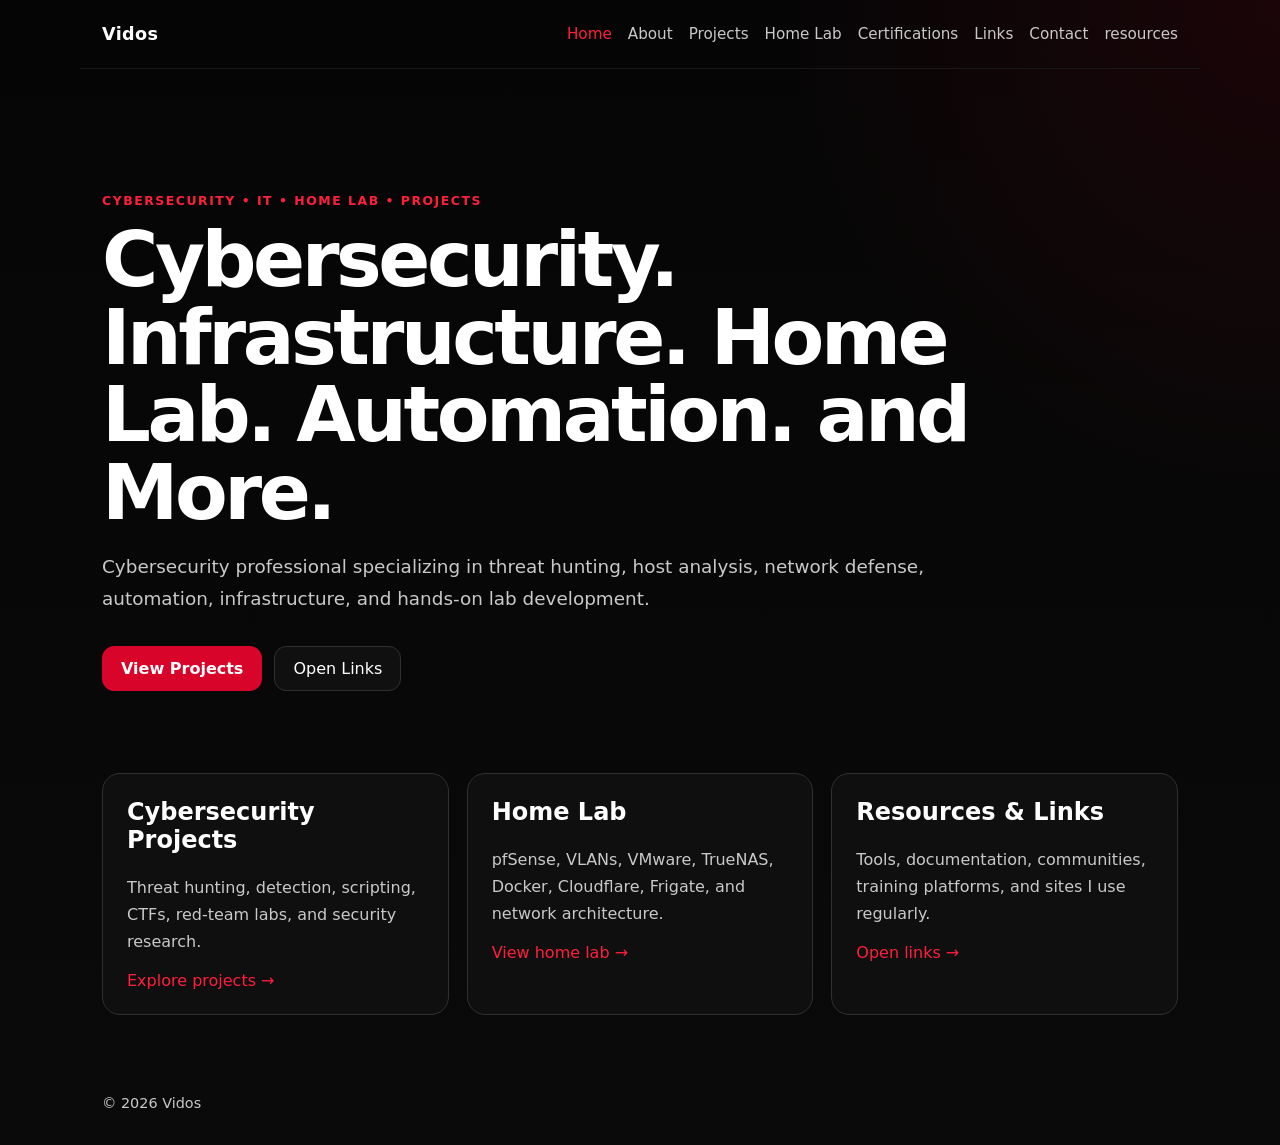
<file: index.html>
<!doctype html>
<html lang="en">
<head>
  <meta charset="utf-8">
  <meta name="viewport" content="width=device-width, initial-scale=1">
  <title>Vidos | Home</title>
  <meta name="description" content="Vidos cybersecurity, infrastructure, home lab, automation, projects, and resources.">
  <link rel="stylesheet" href="assets/style.css">
</head>
<body>
<header class="site-header">
  <a class="brand" href="index.html">Vidos</a>
  <nav><a class="active" href="index.html">Home</a><a href="about.html">About</a><a href="projects.html">Projects</a><a href="homelab.html">Home Lab</a><a href="certifications.html">Certifications</a><a href="links.html">Links</a><a href="contact.html">Contact</a><a href="resources.html">resources</a></nav>
</header>

<main>
  <section class="hero">
    <p class="eyebrow">Cybersecurity • IT • Home Lab • Projects</p>
    <h1>Cybersecurity. Infrastructure. Home Lab. Automation. and More.</h1>
    <p class="lead">Cybersecurity professional specializing in threat hunting, host analysis, network defense, automation, infrastructure, and hands-on lab development.</p>
    <div class="actions">
      <a class="button primary" href="projects.html">View Projects</a>
      <a class="button" href="links.html">Open Links</a>
    </div>
  </section>

  <section class="grid three">
    <article class="card">
      <h2>Cybersecurity Projects</h2>
      <p>Threat hunting, detection, scripting, CTFs, red-team labs, and security research.</p>
      <a href="projects.html">Explore projects →</a>
    </article>
    <article class="card">
      <h2>Home Lab</h2>
      <p>pfSense, VLANs, VMware, TrueNAS, Docker, Cloudflare, Frigate, and network architecture.</p>
      <a href="homelab.html">View home lab →</a>
    </article>
    <article class="card">
      <h2>Resources &amp; Links</h2>
      <p>Tools, documentation, communities, training platforms, and sites I use regularly.</p>
      <a href="links.html">Open links →</a>
    </article>
  </section>
</main>

<footer><span>© <span id="year"></span> Vidos</span></footer>
<script src="assets/script.js"></script>
</body>
</html>
</file>
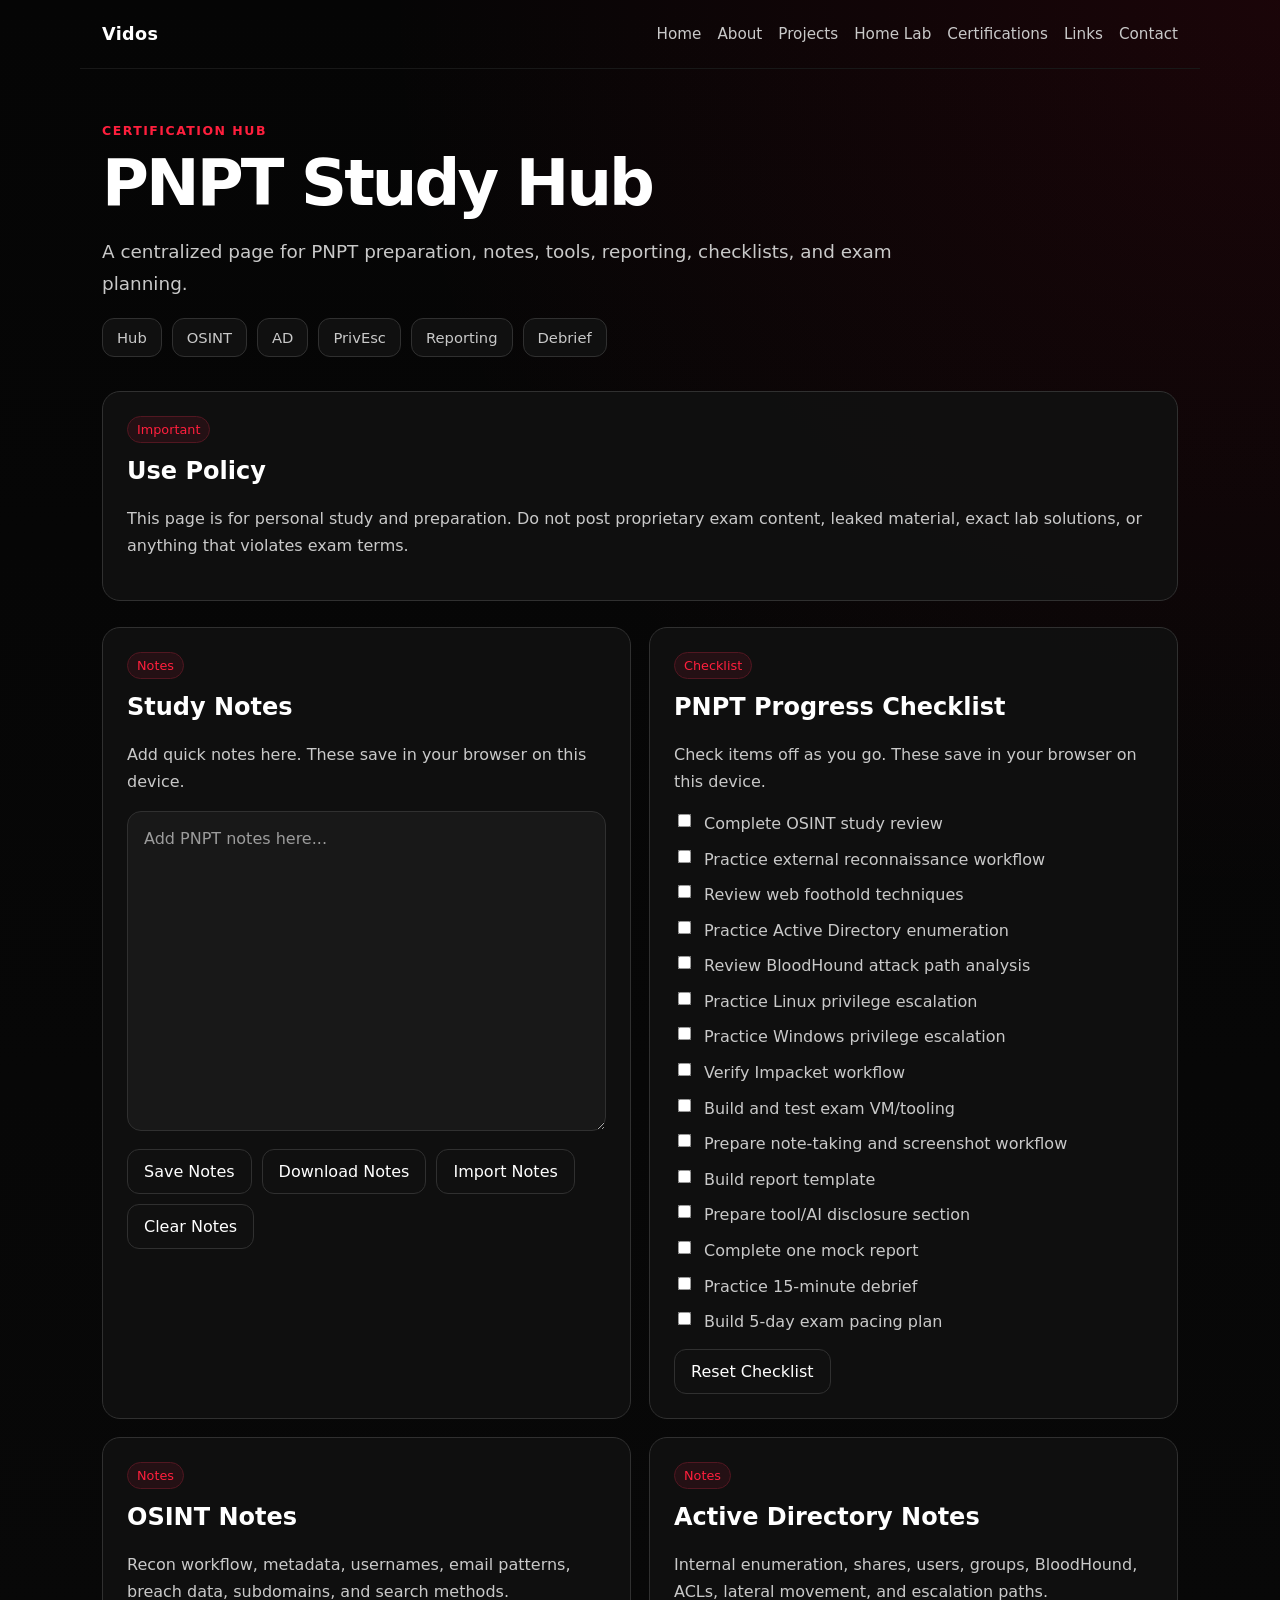
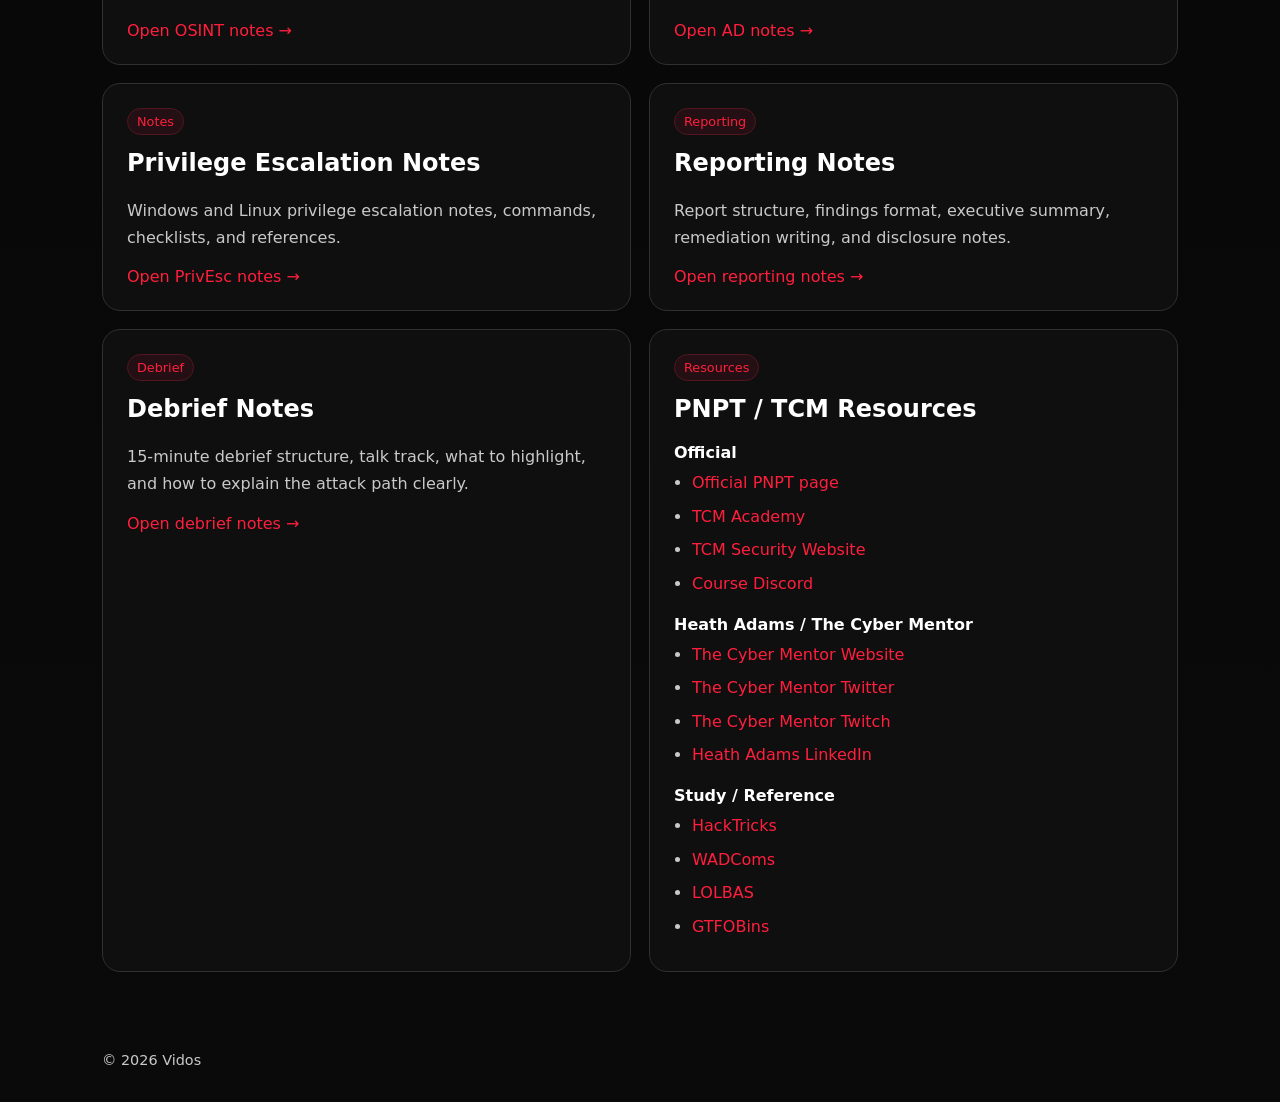
<file: pnpt/index.html>
<!doctype html>
<html lang="en">
<head>
  <meta charset="utf-8">
  <meta name="viewport" content="width=device-width, initial-scale=1">
  <title>Vidos | PNPT Study Hub</title>
  <meta name="description" content="PNPT study hub with notes, resources, tooling, reporting checklists, and exam preparation guidance.">
  <link rel="stylesheet" href="../assets/style.css">
  <link rel="stylesheet" href="../assets/pnpt.css">
</head>
<body>
<header class="site-header">
  <a class="brand" href="../index.html">Vidos</a>
  <nav>
    <a href="../index.html">Home</a>
    <a href="../about.html">About</a>
    <a href="../projects.html">Projects</a>
    <a href="../homelab.html">Home Lab</a>
    <a href="../certifications.html">Certifications</a>
    <a href="../links.html">Links</a>
    <a href="../contact.html">Contact</a>
  </nav>
</header>

<main>
  <section class="page-heading">
    <p class="eyebrow">Certification Hub</p>
    <h1>PNPT Study Hub</h1>
    <p class="lead">A centralized page for PNPT preparation, notes, tools, reporting, checklists, and exam planning.</p>
    <div class="pnpt-subnav">
      <a href="index.html">Hub</a>
      <a href="osint.html">OSINT</a>
      <a href="ad.html">AD</a>
      <a href="privesc.html">PrivEsc</a>
      <a href="reporting.html">Reporting</a>
      <a href="debrief.html">Debrief</a>
    </div>
  </section>

  <section class="card">
    <span class="tag">Important</span>
    <h2>Use Policy</h2>
    <p>This page is for personal study and preparation. Do not post proprietary exam content, leaked material, exact lab solutions, or anything that violates exam terms.</p>
  </section>

  <section class="grid two">
    <article class="card">
      <span class="tag">Notes</span>
      <h2>Study Notes</h2>
      <p>Add quick notes here. These save in your browser on this device.</p>
      <textarea id="pnpt-notes" class="pnpt-textarea" placeholder="Add PNPT notes here..."></textarea>
      <div class="pnpt-actions">
        <button type="button" class="pnpt-btn" onclick="savePnptNotes()">Save Notes</button>
        <button type="button" class="pnpt-btn" onclick="downloadPnptNotes()">Download Notes</button>
        <label for="pnpt-notes-upload" class="pnpt-upload-label">Import Notes</label>
        <input type="file" id="pnpt-notes-upload" accept=".txt,.md" style="display:none;">
        <button type="button" class="pnpt-btn" onclick="clearPnptNotes()">Clear Notes</button>
      </div>
    </article>

    <article class="card">
      <span class="tag">Checklist</span>
      <h2>PNPT Progress Checklist</h2>
      <p>Check items off as you go. These save in your browser on this device.</p>
      <div class="pnpt-checklist">
        <label><input type="checkbox" class="pnpt-check" data-key="check-osint-course"> Complete OSINT study review</label>
        <label><input type="checkbox" class="pnpt-check" data-key="check-external-recon"> Practice external reconnaissance workflow</label>
        <label><input type="checkbox" class="pnpt-check" data-key="check-web-foothold"> Review web foothold techniques</label>
        <label><input type="checkbox" class="pnpt-check" data-key="check-ad-enum"> Practice Active Directory enumeration</label>
        <label><input type="checkbox" class="pnpt-check" data-key="check-bloodhound"> Review BloodHound attack path analysis</label>
        <label><input type="checkbox" class="pnpt-check" data-key="check-linux-privesc"> Practice Linux privilege escalation</label>
        <label><input type="checkbox" class="pnpt-check" data-key="check-windows-privesc"> Practice Windows privilege escalation</label>
        <label><input type="checkbox" class="pnpt-check" data-key="check-impacket"> Verify Impacket workflow</label>
        <label><input type="checkbox" class="pnpt-check" data-key="check-tooling"> Build and test exam VM/tooling</label>
        <label><input type="checkbox" class="pnpt-check" data-key="check-notes-workflow"> Prepare note-taking and screenshot workflow</label>
        <label><input type="checkbox" class="pnpt-check" data-key="check-report-template"> Build report template</label>
        <label><input type="checkbox" class="pnpt-check" data-key="check-ai-disclosure"> Prepare tool/AI disclosure section</label>
        <label><input type="checkbox" class="pnpt-check" data-key="check-mock-report"> Complete one mock report</label>
        <label><input type="checkbox" class="pnpt-check" data-key="check-debrief"> Practice 15-minute debrief</label>
        <label><input type="checkbox" class="pnpt-check" data-key="check-exam-plan"> Build 5-day exam pacing plan</label>
      </div>
      <div class="pnpt-actions">
        <button type="button" class="pnpt-btn" onclick="resetPnptChecklist()">Reset Checklist</button>
      </div>
    </article>

    <article class="card">
      <span class="tag">Notes</span>
      <h2>OSINT Notes</h2>
      <p>Recon workflow, metadata, usernames, email patterns, breach data, subdomains, and search methods.</p>
      <a href="osint.html">Open OSINT notes →</a>
    </article>

    <article class="card">
      <span class="tag">Notes</span>
      <h2>Active Directory Notes</h2>
      <p>Internal enumeration, shares, users, groups, BloodHound, ACLs, lateral movement, and escalation paths.</p>
      <a href="ad.html">Open AD notes →</a>
    </article>

    <article class="card">
      <span class="tag">Notes</span>
      <h2>Privilege Escalation Notes</h2>
      <p>Windows and Linux privilege escalation notes, commands, checklists, and references.</p>
      <a href="privesc.html">Open PrivEsc notes →</a>
    </article>

    <article class="card">
      <span class="tag">Reporting</span>
      <h2>Reporting Notes</h2>
      <p>Report structure, findings format, executive summary, remediation writing, and disclosure notes.</p>
      <a href="reporting.html">Open reporting notes →</a>
    </article>

    <article class="card">
      <span class="tag">Debrief</span>
      <h2>Debrief Notes</h2>
      <p>15-minute debrief structure, talk track, what to highlight, and how to explain the attack path clearly.</p>
      <a href="debrief.html">Open debrief notes →</a>
    </article>

    <article class="card">
      <span class="tag">Resources</span>
      <h2>PNPT / TCM Resources</h2>
      <div class="pnpt-resource-group">
        <h3>Official</h3>
        <ul>
          <li><a href="https://certifications.tcm-sec.com/pnpt/" target="_blank" rel="noopener">Official PNPT page</a></li>
          <li><a href="https://academy.tcm-sec.com/" target="_blank" rel="noopener">TCM Academy</a></li>
          <li><a href="https://tcm-sec.com/" target="_blank" rel="noopener">TCM Security Website</a></li>
          <li><a href="https://discord.gg/tcm" target="_blank" rel="noopener">Course Discord</a></li>
        </ul>

        <h3>Heath Adams / The Cyber Mentor</h3>
        <ul>
          <li><a href="https://www.thecybermentor.com/" target="_blank" rel="noopener">The Cyber Mentor Website</a></li>
          <li><a href="https://twitter.com/thecybermentor" target="_blank" rel="noopener">The Cyber Mentor Twitter</a></li>
          <li><a href="https://twitch.tv/thecybermentor" target="_blank" rel="noopener">The Cyber Mentor Twitch</a></li>
          <li><a href="https://linkedin.com/in/heathadams" target="_blank" rel="noopener">Heath Adams LinkedIn</a></li>
        </ul>

        <h3>Study / Reference</h3>
        <ul>
          <li><a href="https://book.hacktricks.wiki/" target="_blank" rel="noopener">HackTricks</a></li>
          <li><a href="https://wadcoms.github.io/" target="_blank" rel="noopener">WADComs</a></li>
          <li><a href="https://lolbas-project.github.io/" target="_blank" rel="noopener">LOLBAS</a></li>
          <li><a href="https://gtfobins.github.io/" target="_blank" rel="noopener">GTFOBins</a></li>
        </ul>
      </div>
    </article>
  </section>
</main>

<footer><span>© <span id="year"></span> Vidos</span></footer>
<script src="../assets/script.js"></script>
<script>
  const notesKey = "pnpt_notes_v1";

  function savePnptNotes() {
    const notes = document.getElementById("pnpt-notes").value;
    localStorage.setItem(notesKey, notes);
    alert("Notes saved in this browser.");
  }

  function loadPnptNotes() {
    const saved = localStorage.getItem(notesKey);
    if (saved !== null) document.getElementById("pnpt-notes").value = saved;
  }

  function clearPnptNotes() {
    if (confirm("Clear saved notes from this browser?")) {
      localStorage.removeItem(notesKey);
      document.getElementById("pnpt-notes").value = "";
    }
  }

  function downloadPnptNotes() {
    const notes = document.getElementById("pnpt-notes").value;
    const blob = new Blob([notes], { type: "text/plain" });
    const a = document.createElement("a");
    a.href = URL.createObjectURL(blob);
    a.download = "pnpt-notes.txt";
    a.click();
    URL.revokeObjectURL(a.href);
  }

  function importPnptNotes(event) {
    const file = event.target.files[0];
    if (!file) return;
    const reader = new FileReader();
    reader.onload = function(e) {
      document.getElementById("pnpt-notes").value = e.target.result;
      localStorage.setItem(notesKey, e.target.result);
      alert("Notes imported and saved in this browser.");
    };
    reader.readAsText(file);
  }

  function loadChecklist() {
    document.querySelectorAll(".pnpt-check").forEach(cb => {
      const key = cb.dataset.key;
      cb.checked = localStorage.getItem(key) === "true";
      cb.addEventListener("change", () => localStorage.setItem(key, cb.checked));
    });
  }

  function resetPnptChecklist() {
    if (confirm("Reset all checklist items?")) {
      document.querySelectorAll(".pnpt-check").forEach(cb => {
        cb.checked = false;
        localStorage.removeItem(cb.dataset.key);
      });
    }
  }

  document.addEventListener("DOMContentLoaded", () => {
    loadPnptNotes();
    loadChecklist();

    const uploadInput = document.getElementById("pnpt-notes-upload");
    if (uploadInput) uploadInput.addEventListener("change", importPnptNotes);

    const notesArea = document.getElementById("pnpt-notes");
    if (notesArea) {
      notesArea.addEventListener("input", () => localStorage.setItem(notesKey, notesArea.value));
    }
  });
</script>
</body>
</html>
</file>
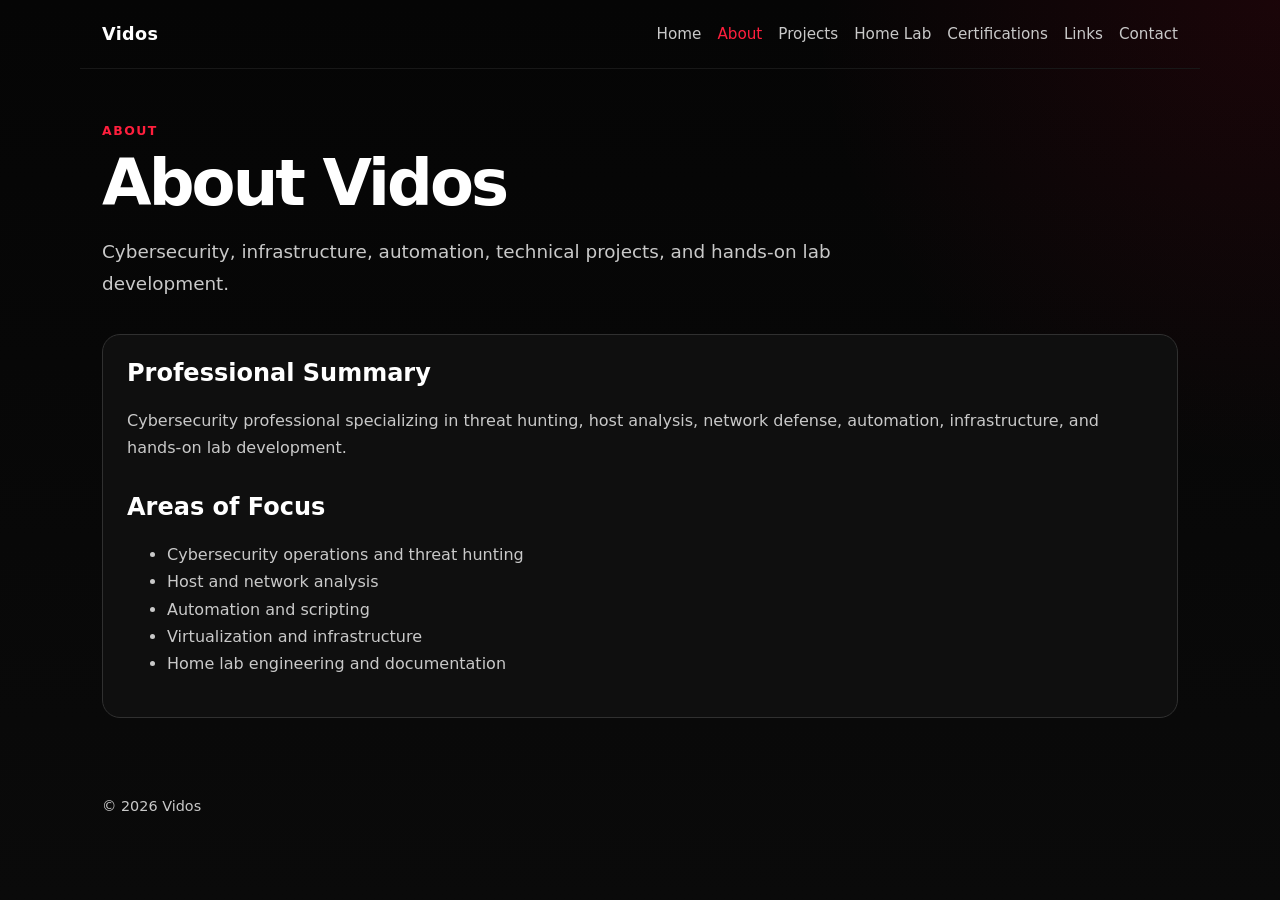
<file: about.html>
<!doctype html>
<html lang="en">
<head>
  <meta charset="utf-8">
  <meta name="viewport" content="width=device-width, initial-scale=1">
  <title>Vidos | About</title>
  <meta name="description" content="Vidos cybersecurity, infrastructure, home lab, automation, projects, and resources.">
  <link rel="stylesheet" href="assets/style.css">
</head>
<body>
<header class="site-header">
  <a class="brand" href="index.html">Vidos</a>
  <nav><a href="index.html">Home</a><a class="active" href="about.html">About</a><a href="projects.html">Projects</a><a href="homelab.html">Home Lab</a><a href="certifications.html">Certifications</a><a href="links.html">Links</a><a href="contact.html">Contact</a></nav>
</header>

<main>
  <section class="page-heading">
    <p class="eyebrow">About</p>
    <h1>About Vidos</h1>
    <p class="lead">Cybersecurity, infrastructure, automation, technical projects, and hands-on lab development.</p>
  </section>

  <section class="content-card">
    <h2>Professional Summary</h2>
    <p>Cybersecurity professional specializing in threat hunting, host analysis, network defense, automation, infrastructure, and hands-on lab development.</p>

    <h2>Areas of Focus</h2>
    <ul>
      <li>Cybersecurity operations and threat hunting</li>
      <li>Host and network analysis</li>
      <li>Automation and scripting</li>
      <li>Virtualization and infrastructure</li>
      <li>Home lab engineering and documentation</li>
    </ul>
  </section>
</main>

<footer><span>© <span id="year"></span> Vidos</span></footer>
<script src="assets/script.js"></script>
</body>
</html>
</file>
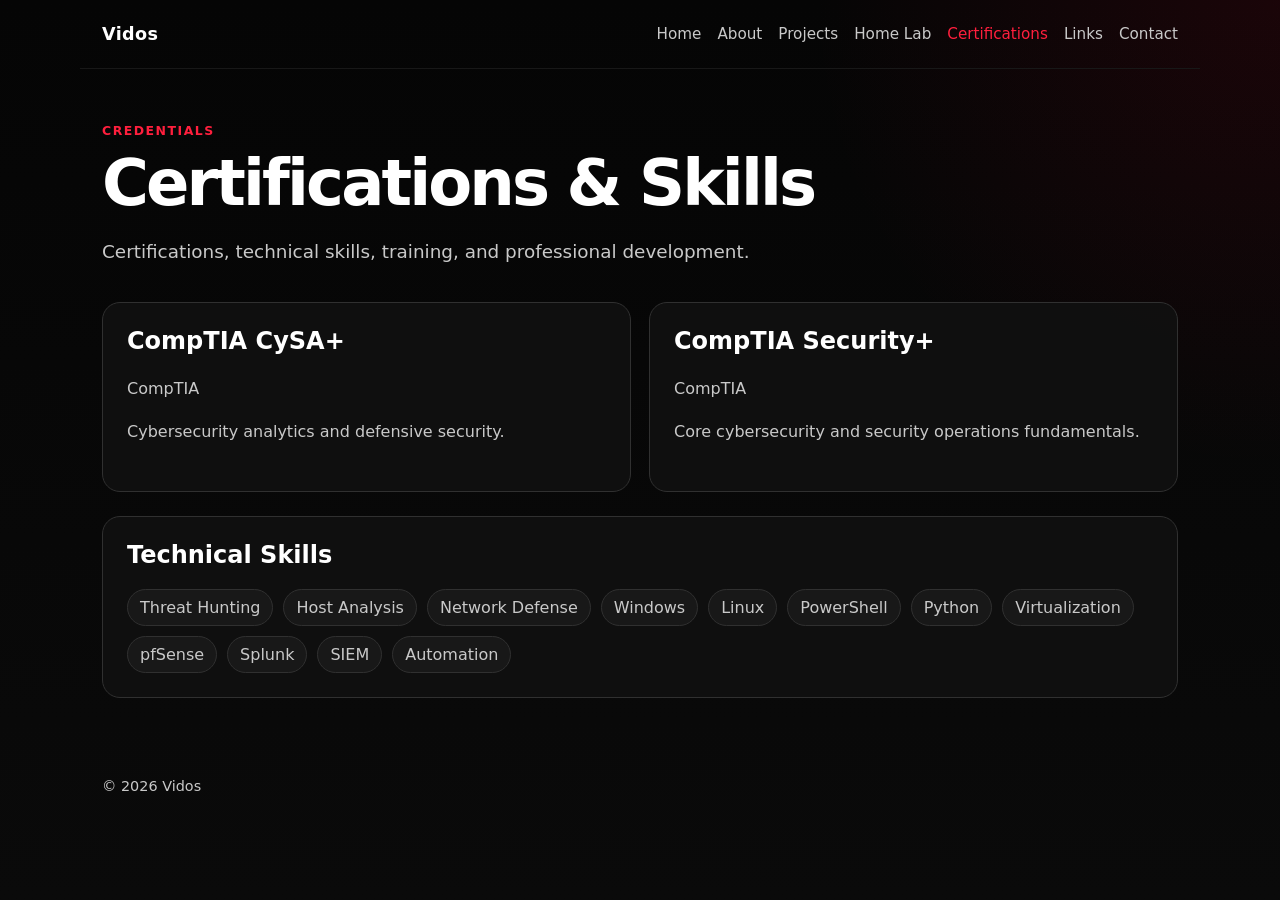
<file: certifications.html>
<!doctype html>
<html lang="en">
<head>
  <meta charset="utf-8">
  <meta name="viewport" content="width=device-width, initial-scale=1">
  <title>Vidos | Certifications</title>
  <meta name="description" content="Vidos cybersecurity, infrastructure, home lab, automation, projects, and resources.">
  <link rel="stylesheet" href="assets/style.css">
</head>
<body>
<header class="site-header">
  <a class="brand" href="index.html">Vidos</a>
  <nav><a href="index.html">Home</a><a href="about.html">About</a><a href="projects.html">Projects</a><a href="homelab.html">Home Lab</a><a class="active" href="certifications.html">Certifications</a><a href="links.html">Links</a><a href="contact.html">Contact</a></nav>
</header>

<main>
  <section class="page-heading">
    <p class="eyebrow">Credentials</p>
    <h1>Certifications & Skills</h1>
    <p class="lead">Certifications, technical skills, training, and professional development.</p>
  </section>

  <section class="grid two">
    <article class="card"><h2>CompTIA CySA+</h2><p>CompTIA</p><p>Cybersecurity analytics and defensive security.</p></article>
    <article class="card"><h2>CompTIA Security+</h2><p>CompTIA</p><p>Core cybersecurity and security operations fundamentals.</p></article>
  </section>

  <section class="content-card">
    <h2>Technical Skills</h2>
    <div class="chips">
      <span>Threat Hunting</span><span>Host Analysis</span><span>Network Defense</span><span>Windows</span>
      <span>Linux</span><span>PowerShell</span><span>Python</span><span>Virtualization</span>
      <span>pfSense</span><span>Splunk</span><span>SIEM</span><span>Automation</span>
    </div>
  </section>
</main>

<footer><span>© <span id="year"></span> Vidos</span></footer>
<script src="assets/script.js"></script>
</body>
</html>
</file>
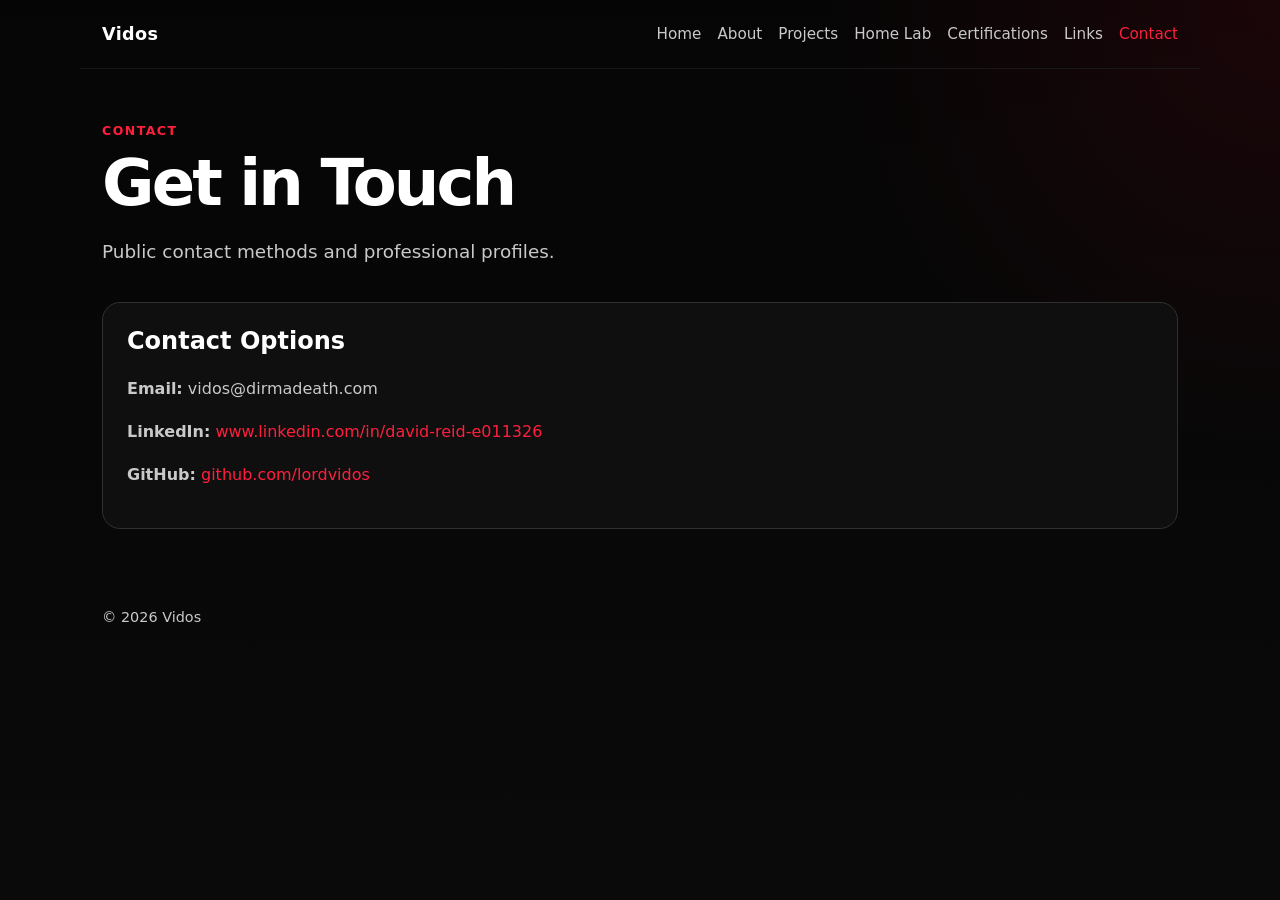
<file: contact.html>
<!doctype html>
<html lang="en">
<head>
  <meta charset="utf-8">
  <meta name="viewport" content="width=device-width, initial-scale=1">
  <title>Vidos | Contact</title>
  <meta name="description" content="Vidos cybersecurity, infrastructure, home lab, automation, projects, and resources.">
  <link rel="stylesheet" href="assets/style.css">
</head>
<body>
<header class="site-header">
  <a class="brand" href="index.html">Vidos</a>
  <nav><a href="index.html">Home</a><a href="about.html">About</a><a href="projects.html">Projects</a><a href="homelab.html">Home Lab</a><a href="certifications.html">Certifications</a><a href="links.html">Links</a><a class="active" href="contact.html">Contact</a></nav>
</header>

<main>
  <section class="page-heading">
    <p class="eyebrow">Contact</p>
    <h1>Get in Touch</h1>
    <p class="lead">Public contact methods and professional profiles.</p>
  </section>

  <section class="content-card">
    <h2>Contact Options</h2>
    <p><strong>Email:</strong> vidos@dirmadeath.com</p>
    <p><strong>LinkedIn:</strong> <a href="#">www.linkedin.com/in/david-reid-e011326</a></p>
    <p><strong>GitHub:</strong> <a href="https://github.com/lordvidos" target="_blank" rel="noopener">github.com/lordvidos</a></p>
  </section>
</main>

<footer><span>© <span id="year"></span> Vidos</span></footer>
<script src="assets/script.js"></script>
</body>
</html>
</file>
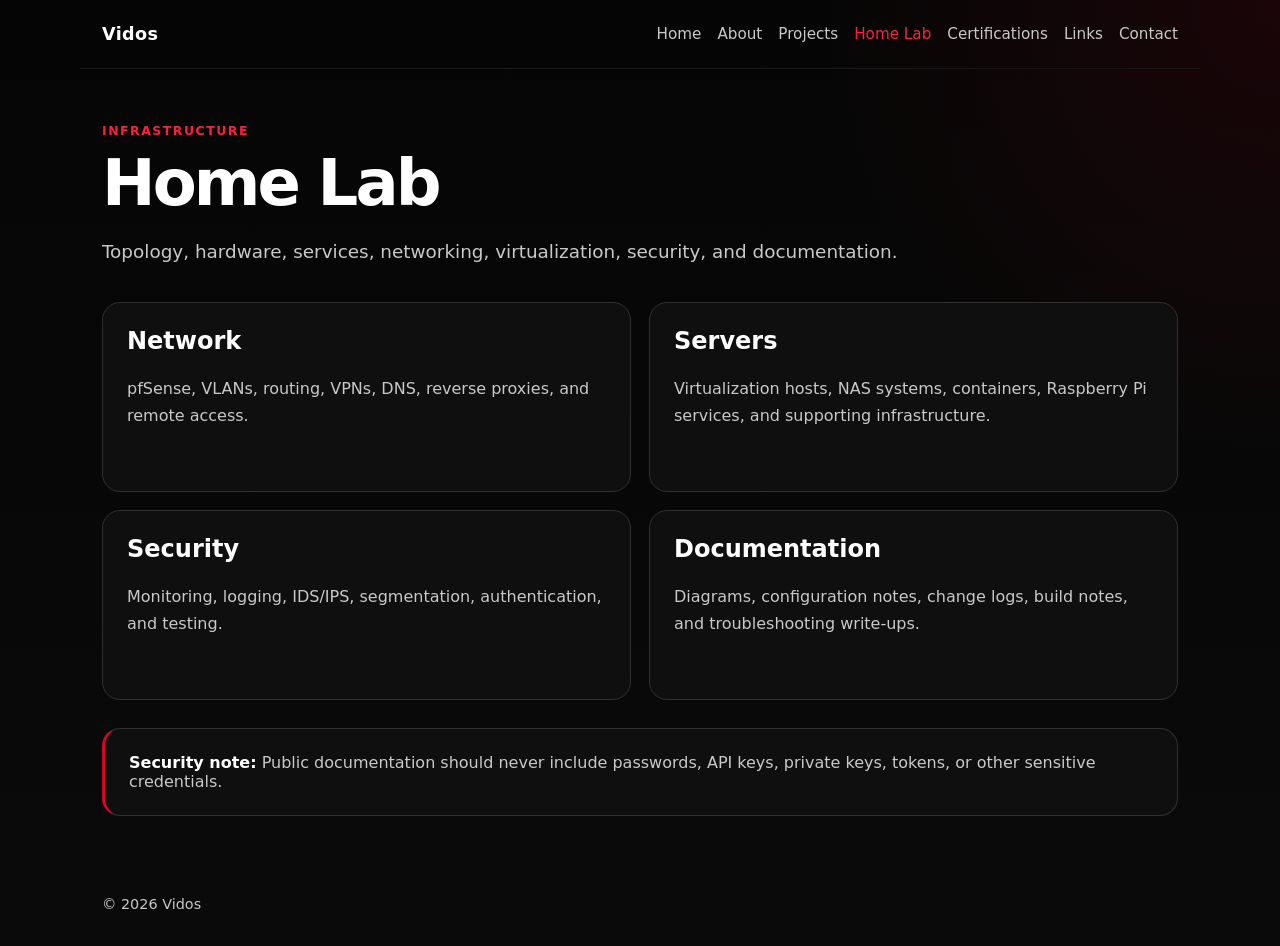
<file: homelab.html>
<!doctype html>
<html lang="en">
<head>
  <meta charset="utf-8">
  <meta name="viewport" content="width=device-width, initial-scale=1">
  <title>Vidos | Home Lab</title>
  <meta name="description" content="Vidos cybersecurity, infrastructure, home lab, automation, projects, and resources.">
  <link rel="stylesheet" href="assets/style.css">
</head>
<body>
<header class="site-header">
  <a class="brand" href="index.html">Vidos</a>
  <nav><a href="index.html">Home</a><a href="about.html">About</a><a href="projects.html">Projects</a><a class="active" href="homelab.html">Home Lab</a><a href="certifications.html">Certifications</a><a href="links.html">Links</a><a href="contact.html">Contact</a></nav>
</header>

<main>
  <section class="page-heading">
    <p class="eyebrow">Infrastructure</p>
    <h1>Home Lab</h1>
    <p class="lead">Topology, hardware, services, networking, virtualization, security, and documentation.</p>
  </section>

  <section class="grid two">
    <article class="card"><h2>Network</h2><p>pfSense, VLANs, routing, VPNs, DNS, reverse proxies, and remote access.</p></article>
    <article class="card"><h2>Servers</h2><p>Virtualization hosts, NAS systems, containers, Raspberry Pi services, and supporting infrastructure.</p></article>
    <article class="card"><h2>Security</h2><p>Monitoring, logging, IDS/IPS, segmentation, authentication, and testing.</p></article>
    <article class="card"><h2>Documentation</h2><p>Diagrams, configuration notes, change logs, build notes, and troubleshooting write-ups.</p></article>
  </section>

  <section class="notice">
    <strong>Security note:</strong> Public documentation should never include passwords, API keys, private keys, tokens, or other sensitive credentials.
  </section>
</main>

<footer><span>© <span id="year"></span> Vidos</span></footer>
<script src="assets/script.js"></script>
</body>
</html>
</file>
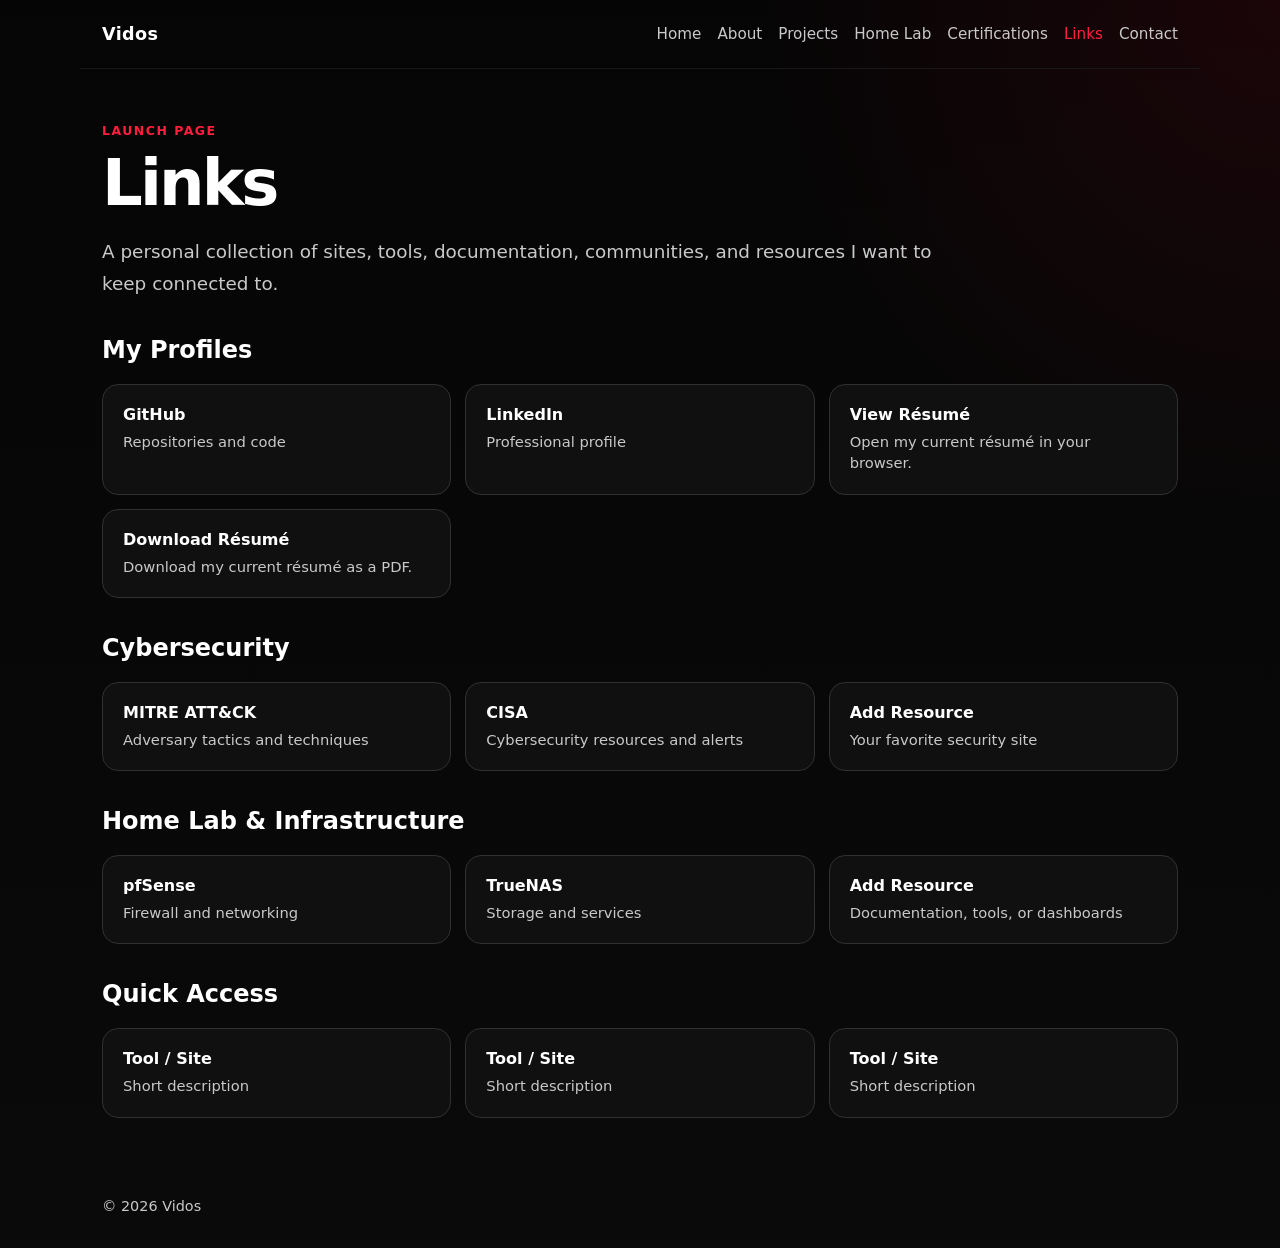
<file: links.html>
<!doctype html>
<html lang="en">
<head>
  <meta charset="utf-8">
  <meta name="viewport" content="width=device-width, initial-scale=1">
  <title>Vidos | Links</title>
  <meta name="description" content="Vidos cybersecurity, infrastructure, home lab, automation, projects, and resources.">
  <link rel="stylesheet" href="assets/style.css">
</head>
<body>
<header class="site-header">
  <a class="brand" href="index.html">Vidos</a>
  <nav><a href="index.html">Home</a><a href="about.html">About</a><a href="projects.html">Projects</a><a href="homelab.html">Home Lab</a><a href="certifications.html">Certifications</a><a class="active" href="links.html">Links</a><a href="contact.html">Contact</a></nav>
</header>

<main>
  <section class="page-heading">
    <p class="eyebrow">Launch Page</p>
    <h1>Links</h1>
    <p class="lead">A personal collection of sites, tools, documentation, communities, and resources I want to keep connected to.</p>
  </section>

  <section class="link-section">
    <h2>My Profiles</h2>
    <div class="link-grid">
      <a class="link-card" href="https://github.com/lordvidos" target="_blank" rel="noopener"><strong>GitHub</strong><span>Repositories and code</span></a>
      <a class="link-card" href="#" target="_blank" rel="noopener"><strong>LinkedIn</strong><span>Professional profile</span></a>
      <a class="link-card"
       href="assets/documents/2026_resume.pdf"
       target="_blank"
       rel="noopener">
      <strong>View Résumé</strong>
      <span>Open my current résumé in your browser.</span>
    </a>

    <a class="link-card"
       href="assets/documents/2026_resume.pdf"
       download>
      <strong>Download Résumé</strong>
      <span>Download my current résumé as a PDF.</span>
    </a>

    </div>
  </section>

  <section class="link-section">
    <h2>Cybersecurity</h2>
    <div class="link-grid">
      <a class="link-card" href="https://attack.mitre.org/" target="_blank" rel="noopener"><strong>MITRE ATT&amp;CK</strong><span>Adversary tactics and techniques</span></a>
      <a class="link-card" href="https://www.cisa.gov/" target="_blank" rel="noopener"><strong>CISA</strong><span>Cybersecurity resources and alerts</span></a>
      <a class="link-card" href="#" target="_blank" rel="noopener"><strong>Add Resource</strong><span>Your favorite security site</span></a>
    </div>
  </section>

  <section class="link-section">
    <h2>Home Lab & Infrastructure</h2>
    <div class="link-grid">
      <a class="link-card" href="https://www.pfsense.org/" target="_blank" rel="noopener"><strong>pfSense</strong><span>Firewall and networking</span></a>
      <a class="link-card" href="https://www.truenas.com/" target="_blank" rel="noopener"><strong>TrueNAS</strong><span>Storage and services</span></a>
      <a class="link-card" href="#" target="_blank" rel="noopener"><strong>Add Resource</strong><span>Documentation, tools, or dashboards</span></a>
    </div>
  </section>

  <section class="link-section">
    <h2>Quick Access</h2>
    <div class="link-grid">
      <a class="link-card" href="#" target="_blank" rel="noopener"><strong>Tool / Site</strong><span>Short description</span></a>
      <a class="link-card" href="#" target="_blank" rel="noopener"><strong>Tool / Site</strong><span>Short description</span></a>
      <a class="link-card" href="#" target="_blank" rel="noopener"><strong>Tool / Site</strong><span>Short description</span></a>
    </div>
  </section>
</main>

<footer><span>© <span id="year"></span> Vidos</span></footer>
<script src="assets/script.js"></script>
</body>
</html>
</file>
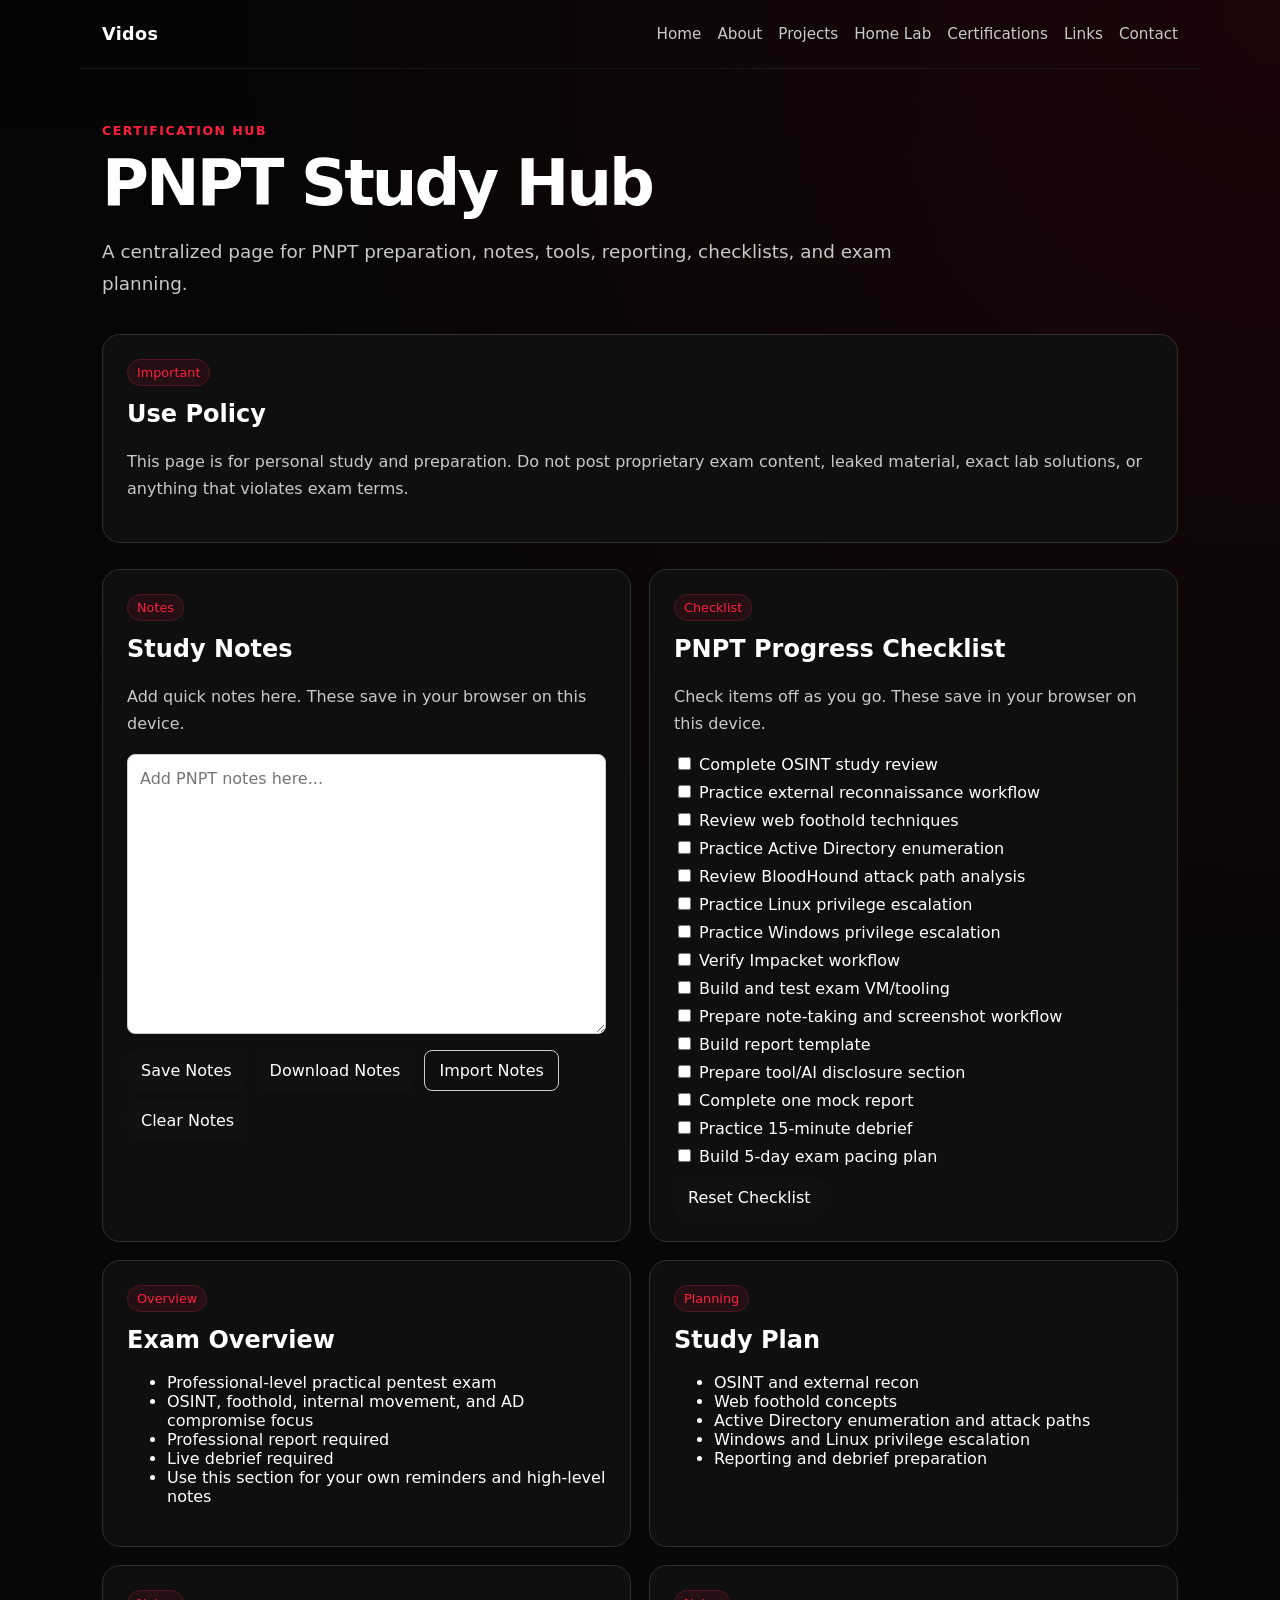
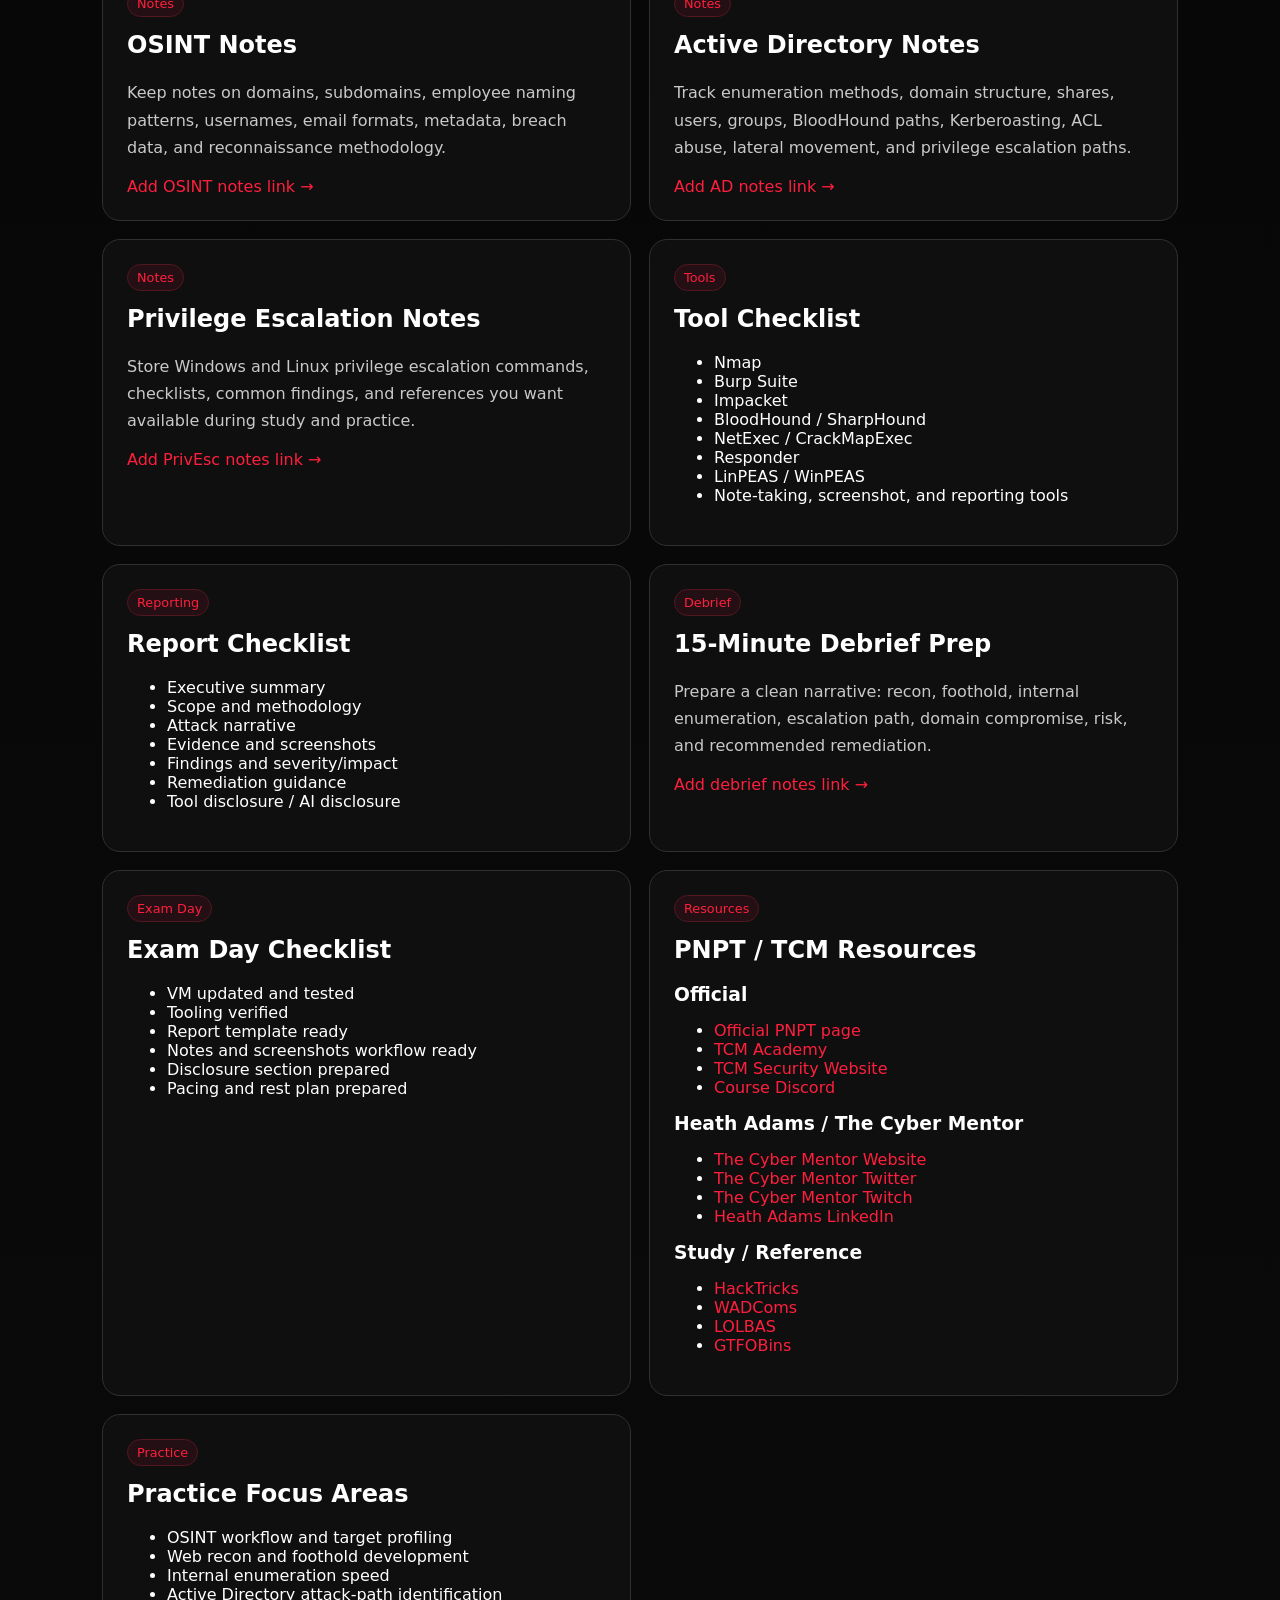
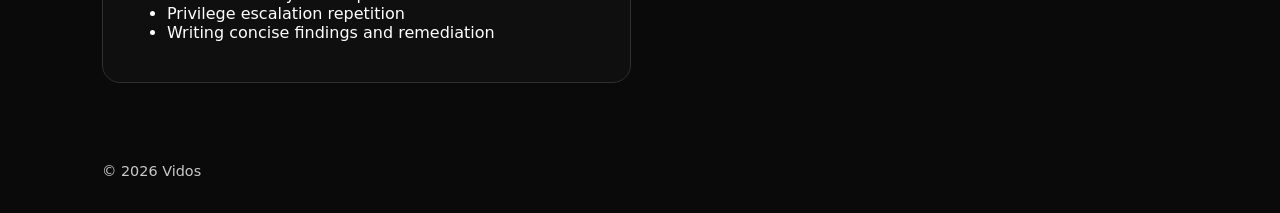
<file: pnpt.html>
<!doctype html>
<html lang="en">
<head>
  <meta charset="utf-8">
  <meta name="viewport" content="width=device-width, initial-scale=1">
  <title>Vidos | PNPT Study Hub</title>
  <meta name="description" content="PNPT study hub with notes, resources, tooling, reporting checklists, and exam preparation guidance.">
  <link rel="stylesheet" href="assets/style.css">
  <style>
    .checklist label {
      display: block;
      margin-bottom: 8px;
    }

    .pnpt-actions {
      margin-top: 12px;
      display: flex;
      gap: 10px;
      flex-wrap: wrap;
    }

    .pnpt-upload-label {
      display: inline-block;
      cursor: pointer;
      padding: 10px 14px;
      border: 1px solid #ccc;
      border-radius: 8px;
    }

    .pnpt-textarea {
      width: 100%;
      padding: 12px;
      border-radius: 8px;
      border: 1px solid #ccc;
      font: inherit;
      line-height: 1.5;
      resize: vertical;
      min-height: 280px;
      box-sizing: border-box;
    }

    button {
      background: #111;
      color: #fff;
      border: none;
      padding: 10px 14px;
      border-radius: 8px;
      cursor: pointer;
      font: inherit;
    }

    button:hover {
      opacity: 0.92;
    }

    .resource-group h3 {
      margin-top: 16px;
      margin-bottom: 8px;
    }
  </style>
</head>
<body>
<header class="site-header">
  <a class="brand" href="index.html">Vidos</a>
  <nav>
    <a href="index.html">Home</a>
    <a href="about.html">About</a>
    <a href="projects.html">Projects</a>
    <a href="homelab.html">Home Lab</a>
    <a href="certifications.html">Certifications</a>
    <a href="links.html">Links</a>
    <a href="contact.html">Contact</a>
  </nav>
</header>

<main>
  <section class="page-heading">
    <p class="eyebrow">Certification Hub</p>
    <h1>PNPT Study Hub</h1>
    <p class="lead">A centralized page for PNPT preparation, notes, tools, reporting, checklists, and exam planning.</p>
  </section>

  <section class="card">
    <span class="tag">Important</span>
    <h2>Use Policy</h2>
    <p>This page is for personal study and preparation. Do not post proprietary exam content, leaked material, exact lab solutions, or anything that violates exam terms.</p>
  </section>

  <section class="grid two">
    <article class="card">
      <span class="tag">Notes</span>
      <h2>Study Notes</h2>
      <p>Add quick notes here. These save in your browser on this device.</p>

      <textarea id="pnpt-notes" class="pnpt-textarea" placeholder="Add PNPT notes here..."></textarea>

      <div class="pnpt-actions">
        <button type="button" onclick="savePnptNotes()">Save Notes</button>
        <button type="button" onclick="downloadPnptNotes()">Download Notes</button>

        <label for="pnpt-notes-upload" class="pnpt-upload-label">Import Notes</label>
        <input type="file" id="pnpt-notes-upload" accept=".txt,.md" style="display:none;">

        <button type="button" onclick="clearPnptNotes()">Clear Notes</button>
      </div>
    </article>

    <article class="card">
      <span class="tag">Checklist</span>
      <h2>PNPT Progress Checklist</h2>
      <p>Check items off as you go. These save in your browser on this device.</p>

      <div class="checklist">
        <label><input type="checkbox" class="pnpt-check" data-key="check-osint-course"> Complete OSINT study review</label>
        <label><input type="checkbox" class="pnpt-check" data-key="check-external-recon"> Practice external reconnaissance workflow</label>
        <label><input type="checkbox" class="pnpt-check" data-key="check-web-foothold"> Review web foothold techniques</label>
        <label><input type="checkbox" class="pnpt-check" data-key="check-ad-enum"> Practice Active Directory enumeration</label>
        <label><input type="checkbox" class="pnpt-check" data-key="check-bloodhound"> Review BloodHound attack path analysis</label>
        <label><input type="checkbox" class="pnpt-check" data-key="check-linux-privesc"> Practice Linux privilege escalation</label>
        <label><input type="checkbox" class="pnpt-check" data-key="check-windows-privesc"> Practice Windows privilege escalation</label>
        <label><input type="checkbox" class="pnpt-check" data-key="check-impacket"> Verify Impacket workflow</label>
        <label><input type="checkbox" class="pnpt-check" data-key="check-tooling"> Build and test exam VM/tooling</label>
        <label><input type="checkbox" class="pnpt-check" data-key="check-notes-workflow"> Prepare note-taking and screenshot workflow</label>
        <label><input type="checkbox" class="pnpt-check" data-key="check-report-template"> Build report template</label>
        <label><input type="checkbox" class="pnpt-check" data-key="check-ai-disclosure"> Prepare tool/AI disclosure section</label>
        <label><input type="checkbox" class="pnpt-check" data-key="check-mock-report"> Complete one mock report</label>
        <label><input type="checkbox" class="pnpt-check" data-key="check-debrief"> Practice 15-minute debrief</label>
        <label><input type="checkbox" class="pnpt-check" data-key="check-exam-plan"> Build 5-day exam pacing plan</label>
      </div>

      <div class="pnpt-actions">
        <button type="button" onclick="resetPnptChecklist()">Reset Checklist</button>
      </div>
    </article>

    <article class="card">
      <span class="tag">Overview</span>
      <h2>Exam Overview</h2>
      <ul>
        <li>Professional-level practical pentest exam</li>
        <li>OSINT, foothold, internal movement, and AD compromise focus</li>
        <li>Professional report required</li>
        <li>Live debrief required</li>
        <li>Use this section for your own reminders and high-level notes</li>
      </ul>
    </article>

    <article class="card">
      <span class="tag">Planning</span>
      <h2>Study Plan</h2>
      <ul>
        <li>OSINT and external recon</li>
        <li>Web foothold concepts</li>
        <li>Active Directory enumeration and attack paths</li>
        <li>Windows and Linux privilege escalation</li>
        <li>Reporting and debrief preparation</li>
      </ul>
    </article>

    <article class="card">
      <span class="tag">Notes</span>
      <h2>OSINT Notes</h2>
      <p>Keep notes on domains, subdomains, employee naming patterns, usernames, email formats, metadata, breach data, and reconnaissance methodology.</p>
      <a href="#">Add OSINT notes link →</a>
    </article>

    <article class="card">
      <span class="tag">Notes</span>
      <h2>Active Directory Notes</h2>
      <p>Track enumeration methods, domain structure, shares, users, groups, BloodHound paths, Kerberoasting, ACL abuse, lateral movement, and privilege escalation paths.</p>
      <a href="#">Add AD notes link →</a>
    </article>

    <article class="card">
      <span class="tag">Notes</span>
      <h2>Privilege Escalation Notes</h2>
      <p>Store Windows and Linux privilege escalation commands, checklists, common findings, and references you want available during study and practice.</p>
      <a href="#">Add PrivEsc notes link →</a>
    </article>

    <article class="card">
      <span class="tag">Tools</span>
      <h2>Tool Checklist</h2>
      <ul>
        <li>Nmap</li>
        <li>Burp Suite</li>
        <li>Impacket</li>
        <li>BloodHound / SharpHound</li>
        <li>NetExec / CrackMapExec</li>
        <li>Responder</li>
        <li>LinPEAS / WinPEAS</li>
        <li>Note-taking, screenshot, and reporting tools</li>
      </ul>
    </article>

    <article class="card">
      <span class="tag">Reporting</span>
      <h2>Report Checklist</h2>
      <ul>
        <li>Executive summary</li>
        <li>Scope and methodology</li>
        <li>Attack narrative</li>
        <li>Evidence and screenshots</li>
        <li>Findings and severity/impact</li>
        <li>Remediation guidance</li>
        <li>Tool disclosure / AI disclosure</li>
      </ul>
    </article>

    <article class="card">
      <span class="tag">Debrief</span>
      <h2>15-Minute Debrief Prep</h2>
      <p>Prepare a clean narrative: recon, foothold, internal enumeration, escalation path, domain compromise, risk, and recommended remediation.</p>
      <a href="#">Add debrief notes link →</a>
    </article>

    <article class="card">
      <span class="tag">Exam Day</span>
      <h2>Exam Day Checklist</h2>
      <ul>
        <li>VM updated and tested</li>
        <li>Tooling verified</li>
        <li>Report template ready</li>
        <li>Notes and screenshots workflow ready</li>
        <li>Disclosure section prepared</li>
        <li>Pacing and rest plan prepared</li>
      </ul>
    </article>

    <article class="card">
      <span class="tag">Resources</span>
      <h2>PNPT / TCM Resources</h2>

      <div class="resource-group">
        <h3>Official</h3>
        <ul>
          <li><a href="https://certifications.tcm-sec.com/pnpt/" target="_blank" rel="noopener">Official PNPT page</a></li>
          <li><a href="https://academy.tcm-sec.com/" target="_blank" rel="noopener">TCM Academy</a></li>
          <li><a href="https://tcm-sec.com/" target="_blank" rel="noopener">TCM Security Website</a></li>
          <li><a href="https://discord.gg/tcm" target="_blank" rel="noopener">Course Discord</a></li>
        </ul>

        <h3>Heath Adams / The Cyber Mentor</h3>
        <ul>
          <li><a href="https://www.thecybermentor.com/" target="_blank" rel="noopener">The Cyber Mentor Website</a></li>
          <li><a href="https://twitter.com/thecybermentor" target="_blank" rel="noopener">The Cyber Mentor Twitter</a></li>
          <li><a href="https://twitch.tv/thecybermentor" target="_blank" rel="noopener">The Cyber Mentor Twitch</a></li>
          <li><a href="https://linkedin.com/in/heathadams" target="_blank" rel="noopener">Heath Adams LinkedIn</a></li>
        </ul>

        <h3>Study / Reference</h3>
        <ul>
          <li><a href="https://book.hacktricks.wiki/" target="_blank" rel="noopener">HackTricks</a></li>
          <li><a href="https://wadcoms.github.io/" target="_blank" rel="noopener">WADComs</a></li>
          <li><a href="https://lolbas-project.github.io/" target="_blank" rel="noopener">LOLBAS</a></li>
          <li><a href="https://gtfobins.github.io/" target="_blank" rel="noopener">GTFOBins</a></li>
        </ul>
      </div>
    </article>

    <article class="card">
      <span class="tag">Practice</span>
      <h2>Practice Focus Areas</h2>
      <ul>
        <li>OSINT workflow and target profiling</li>
        <li>Web recon and foothold development</li>
        <li>Internal enumeration speed</li>
        <li>Active Directory attack-path identification</li>
        <li>Privilege escalation repetition</li>
        <li>Writing concise findings and remediation</li>
      </ul>
    </article>
  </section>
</main>

<footer><span>© <span id="year"></span> Vidos</span></footer>
<script src="assets/script.js"></script>
<script>
  const notesKey = "pnpt_notes_v1";

  function savePnptNotes() {
    const notes = document.getElementById("pnpt-notes").value;
    localStorage.setItem(notesKey, notes);
    alert("Notes saved in this browser.");
  }

  function loadPnptNotes() {
    const saved = localStorage.getItem(notesKey);
    if (saved !== null) {
      document.getElementById("pnpt-notes").value = saved;
    }
  }

  function clearPnptNotes() {
    if (confirm("Clear saved notes from this browser?")) {
      localStorage.removeItem(notesKey);
      document.getElementById("pnpt-notes").value = "";
    }
  }

  function downloadPnptNotes() {
    const notes = document.getElementById("pnpt-notes").value;
    const blob = new Blob([notes], { type: "text/plain" });
    const a = document.createElement("a");
    a.href = URL.createObjectURL(blob);
    a.download = "pnpt-notes.txt";
    a.click();
    URL.revokeObjectURL(a.href);
  }

  function importPnptNotes(event) {
    const file = event.target.files[0];
    if (!file) return;

    const reader = new FileReader();
    reader.onload = function(e) {
      document.getElementById("pnpt-notes").value = e.target.result;
      localStorage.setItem(notesKey, e.target.result);
      alert("Notes imported and saved in this browser.");
    };
    reader.readAsText(file);
  }

  function loadChecklist() {
    document.querySelectorAll(".pnpt-check").forEach(cb => {
      const key = cb.dataset.key;
      cb.checked = localStorage.getItem(key) === "true";
      cb.addEventListener("change", () => {
        localStorage.setItem(key, cb.checked);
      });
    });
  }

  function resetPnptChecklist() {
    if (confirm("Reset all checklist items?")) {
      document.querySelectorAll(".pnpt-check").forEach(cb => {
        cb.checked = false;
        localStorage.removeItem(cb.dataset.key);
      });
    }
  }

  document.addEventListener("DOMContentLoaded", () => {
    loadPnptNotes();
    loadChecklist();

    const uploadInput = document.getElementById("pnpt-notes-upload");
    if (uploadInput) {
      uploadInput.addEventListener("change", importPnptNotes);
    }

    const notesArea = document.getElementById("pnpt-notes");
    if (notesArea) {
      notesArea.addEventListener("input", () => {
        localStorage.setItem(notesKey, notesArea.value);
      });
    }
  });
</script>
</body>
</html>
</file>
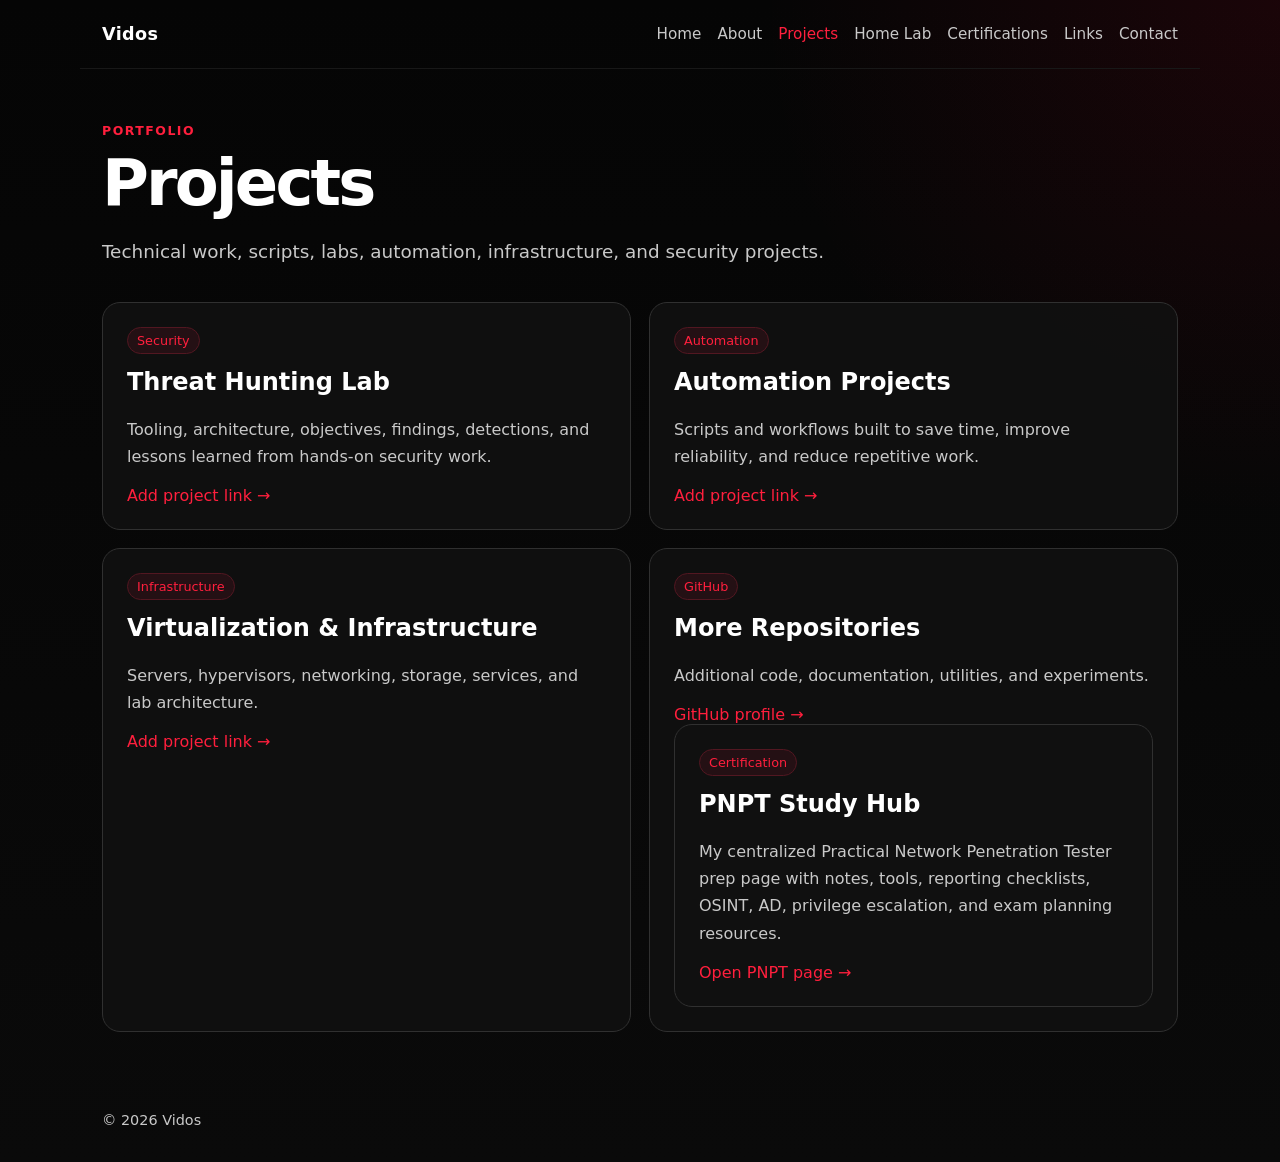
<file: projects.html>
<!doctype html>
<html lang="en">
<head>
  <meta charset="utf-8">
  <meta name="viewport" content="width=device-width, initial-scale=1">
  <title>Vidos | Projects</title>
  <meta name="description" content="Vidos cybersecurity, infrastructure, home lab, automation, projects, and resources.">
  <link rel="stylesheet" href="assets/style.css">
</head>
<body>
<header class="site-header">
  <a class="brand" href="index.html">Vidos</a>
  <nav><a href="index.html">Home</a><a href="about.html">About</a><a class="active" href="projects.html">Projects</a><a href="homelab.html">Home Lab</a><a href="certifications.html">Certifications</a><a href="links.html">Links</a><a href="contact.html">Contact</a></nav>
</header>

<main>
  <section class="page-heading">
    <p class="eyebrow">Portfolio</p>
    <h1>Projects</h1>
    <p class="lead">Technical work, scripts, labs, automation, infrastructure, and security projects.</p>
  </section>

  <section class="grid two">
    <article class="card">
      <span class="tag">Security</span>
      <h2>Threat Hunting Lab</h2>
      <p>Tooling, architecture, objectives, findings, detections, and lessons learned from hands-on security work.</p>
      <a href="#">Add project link →</a>
    </article>
    <article class="card">
      <span class="tag">Automation</span>
      <h2>Automation Projects</h2>
      <p>Scripts and workflows built to save time, improve reliability, and reduce repetitive work.</p>
      <a href="#">Add project link →</a>
    </article>
    <article class="card">
      <span class="tag">Infrastructure</span>
      <h2>Virtualization & Infrastructure</h2>
      <p>Servers, hypervisors, networking, storage, services, and lab architecture.</p>
      <a href="#">Add project link →</a>
    </article>
    <article class="card">
      <span class="tag">GitHub</span>
      <h2>More Repositories</h2>
      <p>Additional code, documentation, utilities, and experiments.</p>
      <a href="https://github.com/lordvidos" target="_blank" rel="noopener">GitHub profile →</a>
     <article class="card">
      <span class="tag">Certification</span>
      <h2>PNPT Study Hub</h2>
      <p>My centralized Practical Network Penetration Tester prep page with notes, tools, reporting checklists, OSINT, AD, privilege escalation, and exam planning resources.</p>
      <a href="pnpt/index.html">Open PNPT page →</a>
    </article>
    </article>
  </section>
</main>

<footer><span>© <span id="year"></span> Vidos</span></footer>
<script src="assets/script.js"></script>
</body>
</html>
</file>
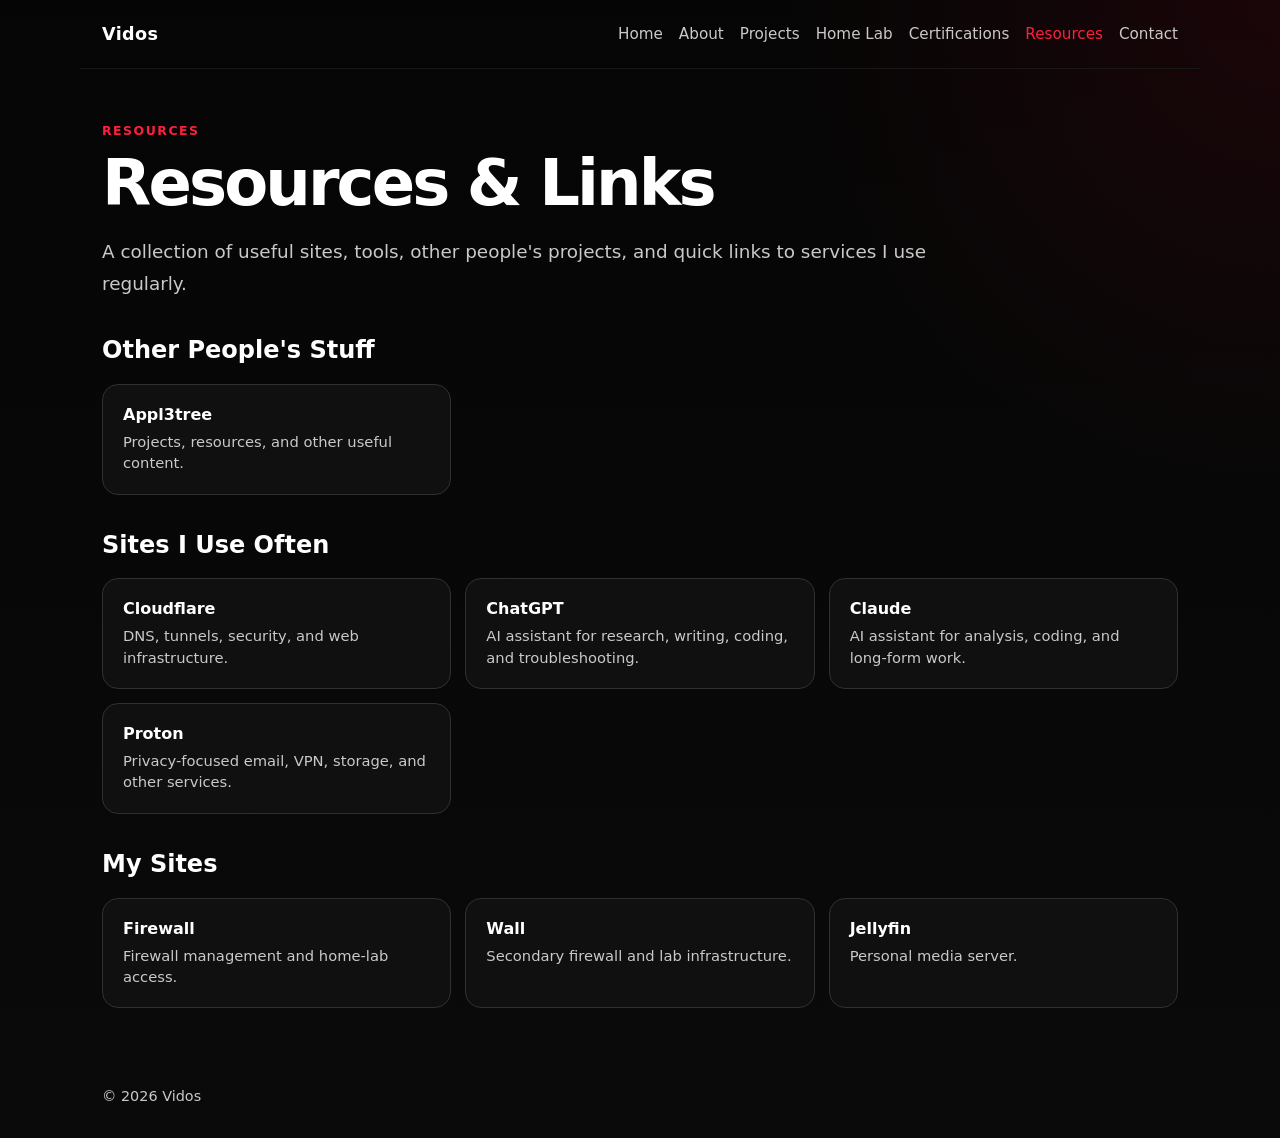
<file: resources.html>
<!doctype html>
<html lang="en">
<head>
  <meta charset="utf-8">
  <meta name="viewport" content="width=device-width, initial-scale=1">
  <title>Vidos | Resources</title>
  <meta name="description" content="Useful resources, sites I use often, and links to my own services.">
  <link rel="stylesheet" href="assets/style.css?v=3">
</head>
<body>
<header class="site-header">
  <a class="brand" href="index.html">Vidos</a>
  <nav>
    <a href="index.html">Home</a>
    <a href="about.html">About</a>
    <a href="projects.html">Projects</a>
    <a href="homelab.html">Home Lab</a>
    <a href="certifications.html">Certifications</a>
    <a class="active" href="resources.html">Resources</a>
    <a href="contact.html">Contact</a>
  </nav>
</header>

<main>
  <section class="page-heading">
    <p class="eyebrow">Resources</p>
    <h1>Resources & Links</h1>
    <p class="lead">A collection of useful sites, tools, other people's projects, and quick links to services I use regularly.</p>
  </section>

  <section class="link-section">
    <h2>Other People's Stuff</h2>
    <div class="link-grid">
      <a class="link-card" href="https://appl3tree.github.io/" target="_blank" rel="noopener">
        <strong>Appl3tree</strong>
        <span>Projects, resources, and other useful content.</span>
      </a>
    </div>
  </section>

  <section class="link-section">
    <h2>Sites I Use Often</h2>
    <div class="link-grid">
      <a class="link-card" href="https://www.cloudflare.com/" target="_blank" rel="noopener">
        <strong>Cloudflare</strong>
        <span>DNS, tunnels, security, and web infrastructure.</span>
      </a>

      <a class="link-card" href="https://chatgpt.com/" target="_blank" rel="noopener">
        <strong>ChatGPT</strong>
        <span>AI assistant for research, writing, coding, and troubleshooting.</span>
      </a>

      <a class="link-card" href="https://claude.ai/" target="_blank" rel="noopener">
        <strong>Claude</strong>
        <span>AI assistant for analysis, coding, and long-form work.</span>
      </a>

      <a class="link-card" href="https://proton.me/" target="_blank" rel="noopener">
        <strong>Proton</strong>
        <span>Privacy-focused email, VPN, storage, and other services.</span>
      </a>
    </div>
  </section>

  <section class="link-section">
    <h2>My Sites</h2>
    <div class="link-grid">
      <a class="link-card" href="https://firewall.dirmadeath.com/" target="_blank" rel="noopener">
        <strong>Firewall</strong>
        <span>Firewall management and home-lab access.</span>
      </a>

      <a class="link-card" href="https://wall.dirmadeath.com/" target="_blank" rel="noopener">
        <strong>Wall</strong>
        <span>Secondary firewall and lab infrastructure.</span>
      </a>

      <a class="link-card" href="https://jellyfin.dirmadeath.com/" target="_blank" rel="noopener">
        <strong>Jellyfin</strong>
        <span>Personal media server.</span>
      </a>
    </div>
  </section>
</main>

<footer><span>© <span id="year"></span> Vidos</span></footer>
<script src="assets/script.js"></script>
</body>
</html>
</file>
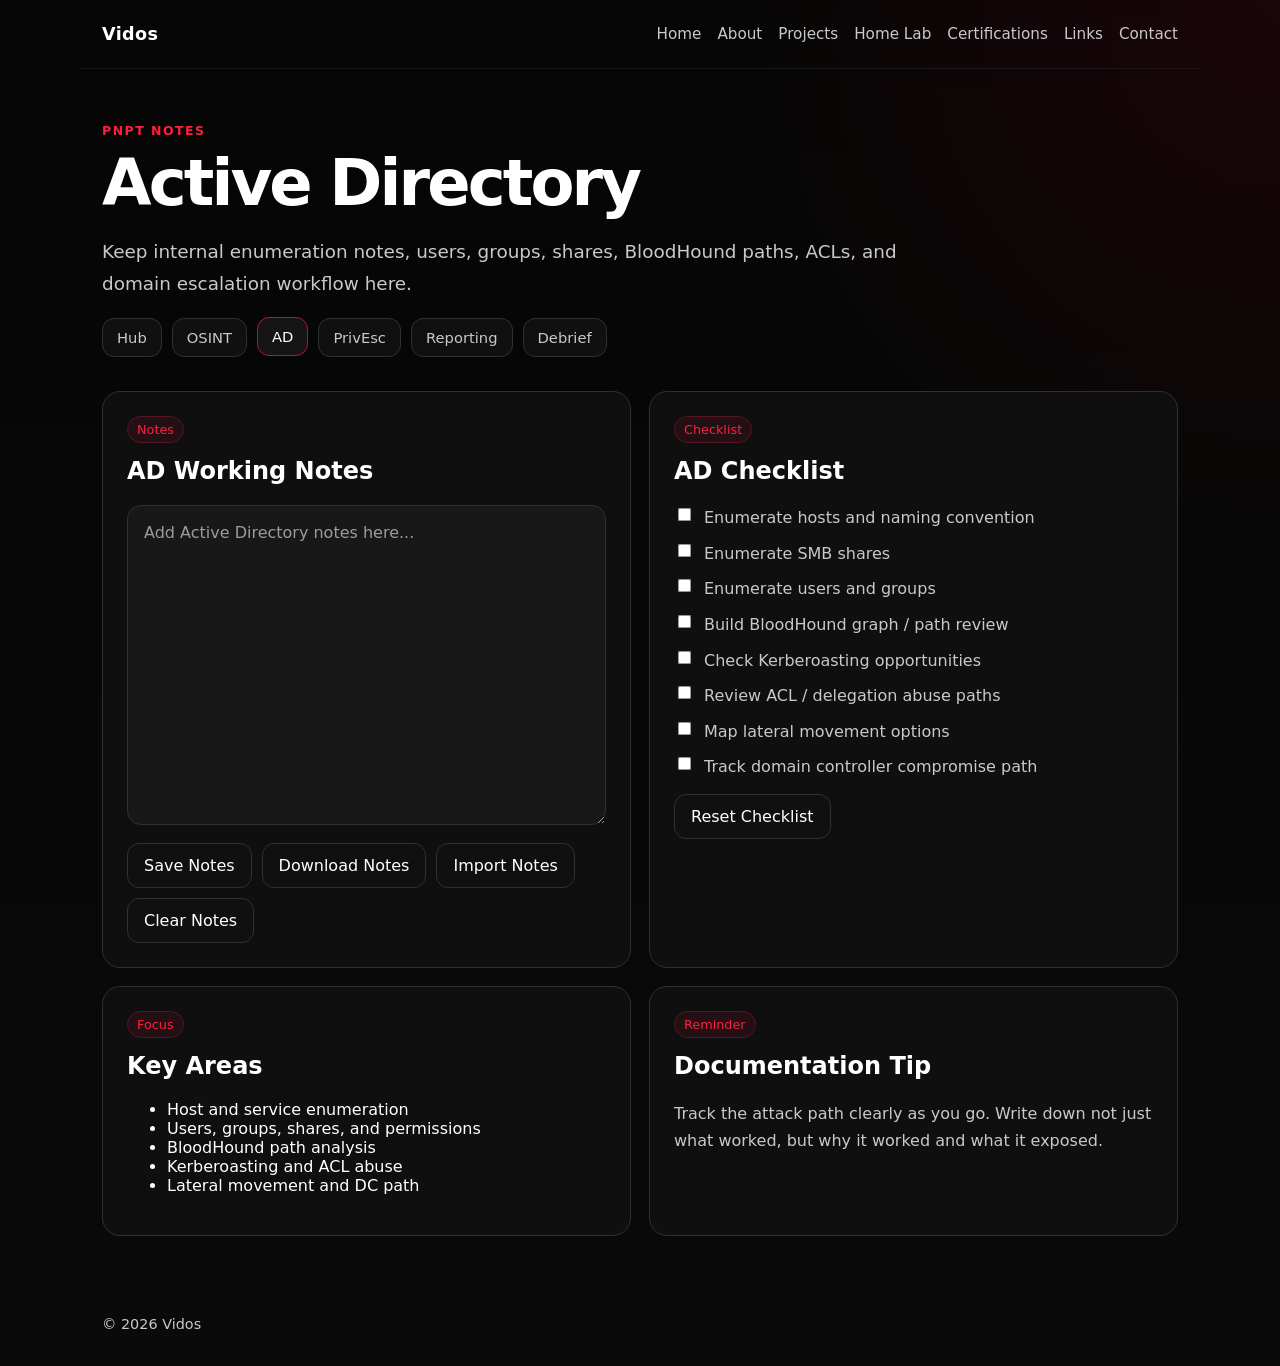
<file: pnpt/ad.html>
<!doctype html>
<html lang="en">
<head>
  <meta charset="utf-8">
  <meta name="viewport" content="width=device-width, initial-scale=1">
  <title>Vidos | PNPT AD Notes</title>
  <meta name="description" content="PNPT Active Directory notes and checklist.">
  <link rel="stylesheet" href="../assets/style.css">
  <link rel="stylesheet" href="../assets/pnpt.css">
</head>
<body>
<header class="site-header">
  <a class="brand" href="../index.html">Vidos</a>
  <nav>
    <a href="../index.html">Home</a>
    <a href="../about.html">About</a>
    <a href="../projects.html">Projects</a>
    <a href="../homelab.html">Home Lab</a>
    <a href="../certifications.html">Certifications</a>
    <a href="../links.html">Links</a>
    <a href="../contact.html">Contact</a>
  </nav>
</header>

<main>
  <section class="page-heading">
    <p class="eyebrow">PNPT Notes</p>
    <h1>Active Directory</h1>
    <p class="lead">Keep internal enumeration notes, users, groups, shares, BloodHound paths, ACLs, and domain escalation workflow here.</p>

    <div class="pnpt-subnav">
      <a href="index.html">Hub</a>
      <a href="osint.html">OSINT</a>
      <a class="active" href="ad.html">AD</a>
      <a href="privesc.html">PrivEsc</a>
      <a href="reporting.html">Reporting</a>
      <a href="debrief.html">Debrief</a>
    </div>
  </section>

  <section class="grid two">
    <article class="card">
      <span class="tag">Notes</span>
      <h2>AD Working Notes</h2>
      <textarea id="page-notes" class="pnpt-textarea" placeholder="Add Active Directory notes here..."></textarea>

      <div class="pnpt-actions">
        <button type="button" class="pnpt-btn" onclick="saveNotes()">Save Notes</button>
        <button type="button" class="pnpt-btn" onclick="downloadNotes()">Download Notes</button>
        <label for="notes-upload" class="pnpt-upload-label">Import Notes</label>
        <input type="file" id="notes-upload" accept=".txt,.md" style="display:none;">
        <button type="button" class="pnpt-btn" onclick="clearNotes()">Clear Notes</button>
      </div>
    </article>

    <article class="card">
      <span class="tag">Checklist</span>
      <h2>AD Checklist</h2>
      <div class="pnpt-checklist">
        <label><input type="checkbox" class="local-check" data-key="ad-hosts"> Enumerate hosts and naming convention</label>
        <label><input type="checkbox" class="local-check" data-key="ad-shares"> Enumerate SMB shares</label>
        <label><input type="checkbox" class="local-check" data-key="ad-users"> Enumerate users and groups</label>
        <label><input type="checkbox" class="local-check" data-key="ad-bloodhound"> Build BloodHound graph / path review</label>
        <label><input type="checkbox" class="local-check" data-key="ad-kerberoast"> Check Kerberoasting opportunities</label>
        <label><input type="checkbox" class="local-check" data-key="ad-acl"> Review ACL / delegation abuse paths</label>
        <label><input type="checkbox" class="local-check" data-key="ad-lateral"> Map lateral movement options</label>
        <label><input type="checkbox" class="local-check" data-key="ad-dc"> Track domain controller compromise path</label>
      </div>

      <div class="pnpt-actions">
        <button type="button" class="pnpt-btn" onclick="resetChecklist()">Reset Checklist</button>
      </div>
    </article>

    <article class="card">
      <span class="tag">Focus</span>
      <h2>Key Areas</h2>
      <ul>
        <li>Host and service enumeration</li>
        <li>Users, groups, shares, and permissions</li>
        <li>BloodHound path analysis</li>
        <li>Kerberoasting and ACL abuse</li>
        <li>Lateral movement and DC path</li>
      </ul>
    </article>

    <article class="card">
      <span class="tag">Reminder</span>
      <h2>Documentation Tip</h2>
      <p>Track the attack path clearly as you go. Write down not just what worked, but why it worked and what it exposed.</p>
    </article>
  </section>
</main>

<footer><span>© <span id="year"></span> Vidos</span></footer>
<script src="../assets/script.js"></script>
<script>
  const pageKey = "pnpt_ad_notes_v1";

  function saveNotes() {
    localStorage.setItem(pageKey, document.getElementById("page-notes").value);
    alert("Notes saved in this browser.");
  }

  function loadNotes() {
    const saved = localStorage.getItem(pageKey);
    if (saved !== null) document.getElementById("page-notes").value = saved;
  }

  function clearNotes() {
    if (confirm("Clear saved notes from this browser?")) {
      localStorage.removeItem(pageKey);
      document.getElementById("page-notes").value = "";
    }
  }

  function downloadNotes() {
    const notes = document.getElementById("page-notes").value;
    const blob = new Blob([notes], { type: "text/plain" });
    const a = document.createElement("a");
    a.href = URL.createObjectURL(blob);
    a.download = "pnpt-ad-notes.txt";
    a.click();
    URL.revokeObjectURL(a.href);
  }

  function importNotes(event) {
    const file = event.target.files[0];
    if (!file) return;
    const reader = new FileReader();
    reader.onload = function(e) {
      document.getElementById("page-notes").value = e.target.result;
      localStorage.setItem(pageKey, e.target.result);
      alert("Notes imported and saved in this browser.");
    };
    reader.readAsText(file);
  }

  function loadChecklist() {
    document.querySelectorAll(".local-check").forEach(cb => {
      cb.checked = localStorage.getItem(cb.dataset.key) === "true";
      cb.addEventListener("change", () => localStorage.setItem(cb.dataset.key, cb.checked));
    });
  }

  function resetChecklist() {
    if (confirm("Reset checklist?")) {
      document.querySelectorAll(".local-check").forEach(cb => {
        cb.checked = false;
        localStorage.removeItem(cb.dataset.key);
      });
    }
  }

  document.addEventListener("DOMContentLoaded", () => {
    loadNotes();
    loadChecklist();

    const upload = document.getElementById("notes-upload");
    if (upload) upload.addEventListener("change", importNotes);

    const area = document.getElementById("page-notes");
    if (area) area.addEventListener("input", () => localStorage.setItem(pageKey, area.value));
  });
</script>
</body>
</html>
</file>
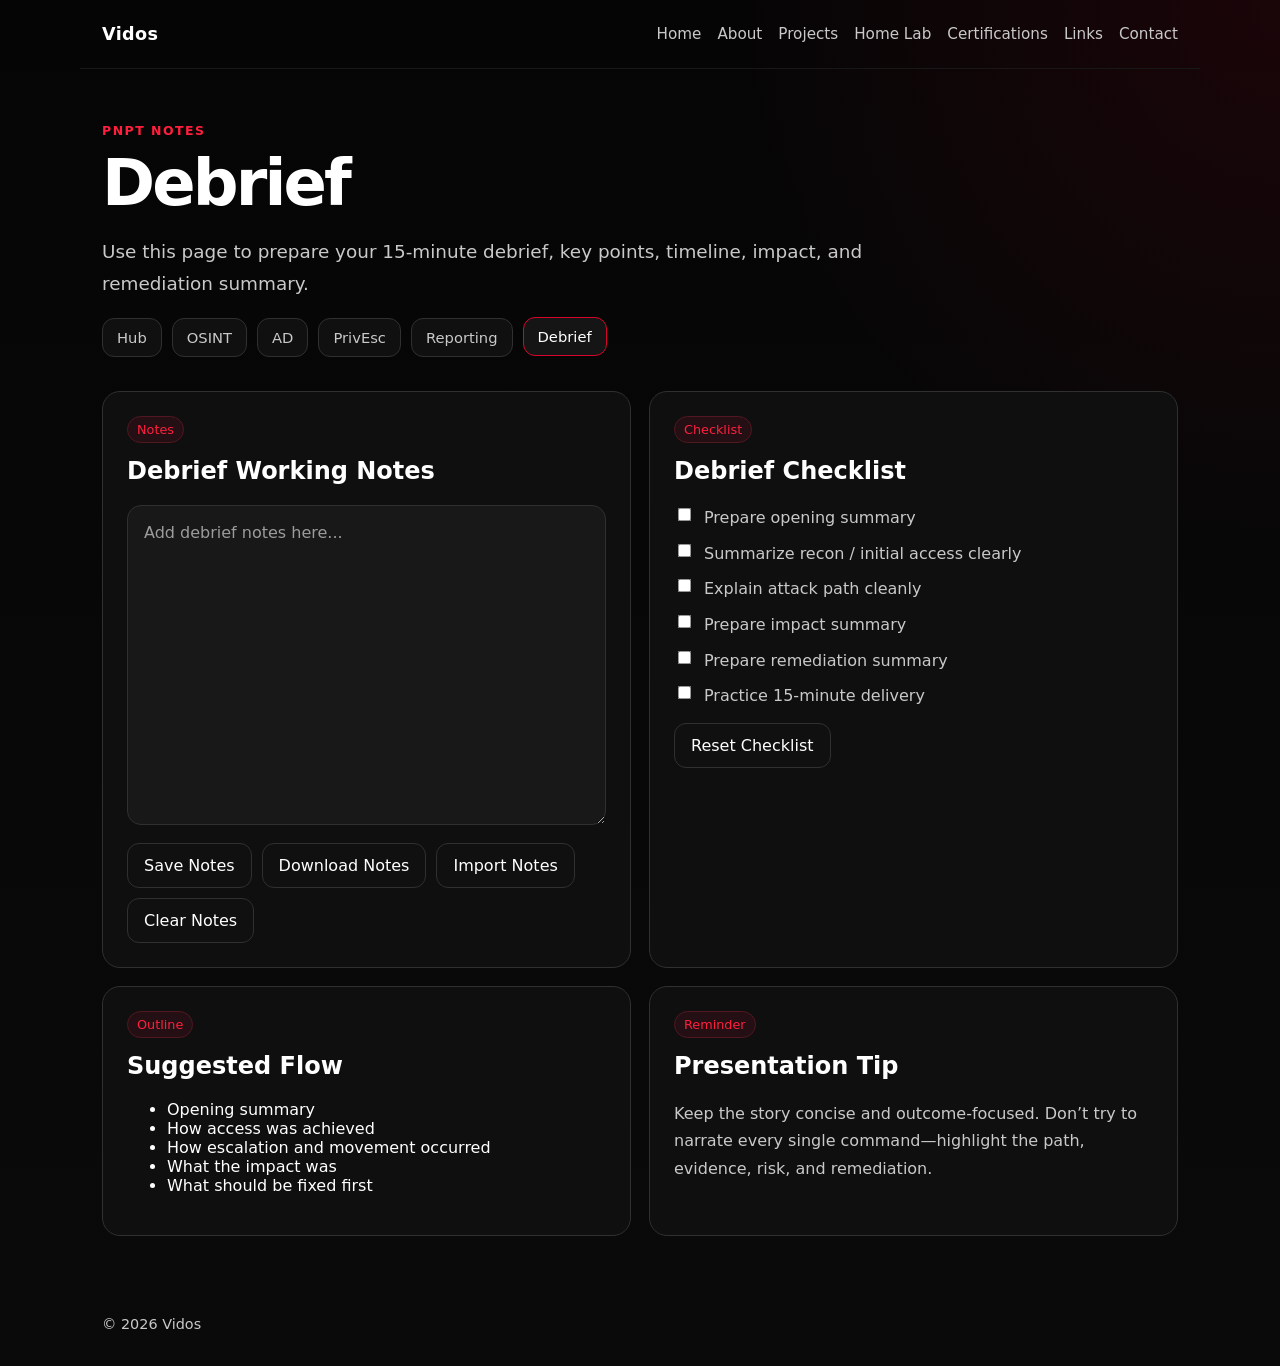
<file: pnpt/debrief.html>
<!doctype html>
<html lang="en">
<head>
  <meta charset="utf-8">
  <meta name="viewport" content="width=device-width, initial-scale=1">
  <title>Vidos | PNPT Debrief Notes</title>
  <meta name="description" content="PNPT debrief notes and checklist.">
  <link rel="stylesheet" href="../assets/style.css">
  <link rel="stylesheet" href="../assets/pnpt.css">
</head>
<body>
<header class="site-header">
  <a class="brand" href="../index.html">Vidos</a>
  <nav>
    <a href="../index.html">Home</a>
    <a href="../about.html">About</a>
    <a href="../projects.html">Projects</a>
    <a href="../homelab.html">Home Lab</a>
    <a href="../certifications.html">Certifications</a>
    <a href="../links.html">Links</a>
    <a href="../contact.html">Contact</a>
  </nav>
</header>

<main>
  <section class="page-heading">
    <p class="eyebrow">PNPT Notes</p>
    <h1>Debrief</h1>
    <p class="lead">Use this page to prepare your 15-minute debrief, key points, timeline, impact, and remediation summary.</p>

    <div class="pnpt-subnav">
      <a href="index.html">Hub</a>
      <a href="osint.html">OSINT</a>
      <a href="ad.html">AD</a>
      <a href="privesc.html">PrivEsc</a>
      <a href="reporting.html">Reporting</a>
      <a class="active" href="debrief.html">Debrief</a>
    </div>
  </section>

  <section class="grid two">
    <article class="card">
      <span class="tag">Notes</span>
      <h2>Debrief Working Notes</h2>
      <textarea id="page-notes" class="pnpt-textarea" placeholder="Add debrief notes here..."></textarea>

      <div class="pnpt-actions">
        <button type="button" class="pnpt-btn" onclick="saveNotes()">Save Notes</button>
        <button type="button" class="pnpt-btn" onclick="downloadNotes()">Download Notes</button>
        <label for="notes-upload" class="pnpt-upload-label">Import Notes</label>
        <input type="file" id="notes-upload" accept=".txt,.md" style="display:none;">
        <button type="button" class="pnpt-btn" onclick="clearNotes()">Clear Notes</button>
      </div>
    </article>

    <article class="card">
      <span class="tag">Checklist</span>
      <h2>Debrief Checklist</h2>
      <div class="pnpt-checklist">
        <label><input type="checkbox" class="local-check" data-key="deb-start"> Prepare opening summary</label>
        <label><input type="checkbox" class="local-check" data-key="deb-recon"> Summarize recon / initial access clearly</label>
        <label><input type="checkbox" class="local-check" data-key="deb-path"> Explain attack path cleanly</label>
        <label><input type="checkbox" class="local-check" data-key="deb-impact"> Prepare impact summary</label>
        <label><input type="checkbox" class="local-check" data-key="deb-remed"> Prepare remediation summary</label>
        <label><input type="checkbox" class="local-check" data-key="deb-practice"> Practice 15-minute delivery</label>
      </div>

      <div class="pnpt-actions">
        <button type="button" class="pnpt-btn" onclick="resetChecklist()">Reset Checklist</button>
      </div>
    </article>

    <article class="card">
      <span class="tag">Outline</span>
      <h2>Suggested Flow</h2>
      <ul>
        <li>Opening summary</li>
        <li>How access was achieved</li>
        <li>How escalation and movement occurred</li>
        <li>What the impact was</li>
        <li>What should be fixed first</li>
      </ul>
    </article>

    <article class="card">
      <span class="tag">Reminder</span>
      <h2>Presentation Tip</h2>
      <p>Keep the story concise and outcome-focused. Don’t try to narrate every single command—highlight the path, evidence, risk, and remediation.</p>
    </article>
  </section>
</main>

<footer><span>© <span id="year"></span> Vidos</span></footer>
<script src="../assets/script.js"></script>
<script>
  const pageKey = "pnpt_debrief_notes_v1";

  function saveNotes() {
    localStorage.setItem(pageKey, document.getElementById("page-notes").value);
    alert("Notes saved in this browser.");
  }

  function loadNotes() {
    const saved = localStorage.getItem(pageKey);
    if (saved !== null) document.getElementById("page-notes").value = saved;
  }

  function clearNotes() {
    if (confirm("Clear saved notes from this browser?")) {
      localStorage.removeItem(pageKey);
      document.getElementById("page-notes").value = "";
    }
  }

  function downloadNotes() {
    const notes = document.getElementById("page-notes").value;
    const blob = new Blob([notes], { type: "text/plain" });
    const a = document.createElement("a");
    a.href = URL.createObjectURL(blob);
    a.download = "pnpt-debrief-notes.txt";
    a.click();
    URL.revokeObjectURL(a.href);
  }

  function importNotes(event) {
    const file = event.target.files[0];
    if (!file) return;
    const reader = new FileReader();
    reader.onload = function(e) {
      document.getElementById("page-notes").value = e.target.result;
      localStorage.setItem(pageKey, e.target.result);
      alert("Notes imported and saved in this browser.");
    };
    reader.readAsText(file);
  }

  function loadChecklist() {
    document.querySelectorAll(".local-check").forEach(cb => {
      cb.checked = localStorage.getItem(cb.dataset.key) === "true";
      cb.addEventListener("change", () => localStorage.setItem(cb.dataset.key, cb.checked));
    });
  }

  function resetChecklist() {
    if (confirm("Reset checklist?")) {
      document.querySelectorAll(".local-check").forEach(cb => {
        cb.checked = false;
        localStorage.removeItem(cb.dataset.key);
      });
    }
  }

  document.addEventListener("DOMContentLoaded", () => {
    loadNotes();
    loadChecklist();

    const upload = document.getElementById("notes-upload");
    if (upload) upload.addEventListener("change", importNotes);

    const area = document.getElementById("page-notes");
    if (area) area.addEventListener("input", () => localStorage.setItem(pageKey, area.value));
  });
</script>
</body>
</html>
</file>
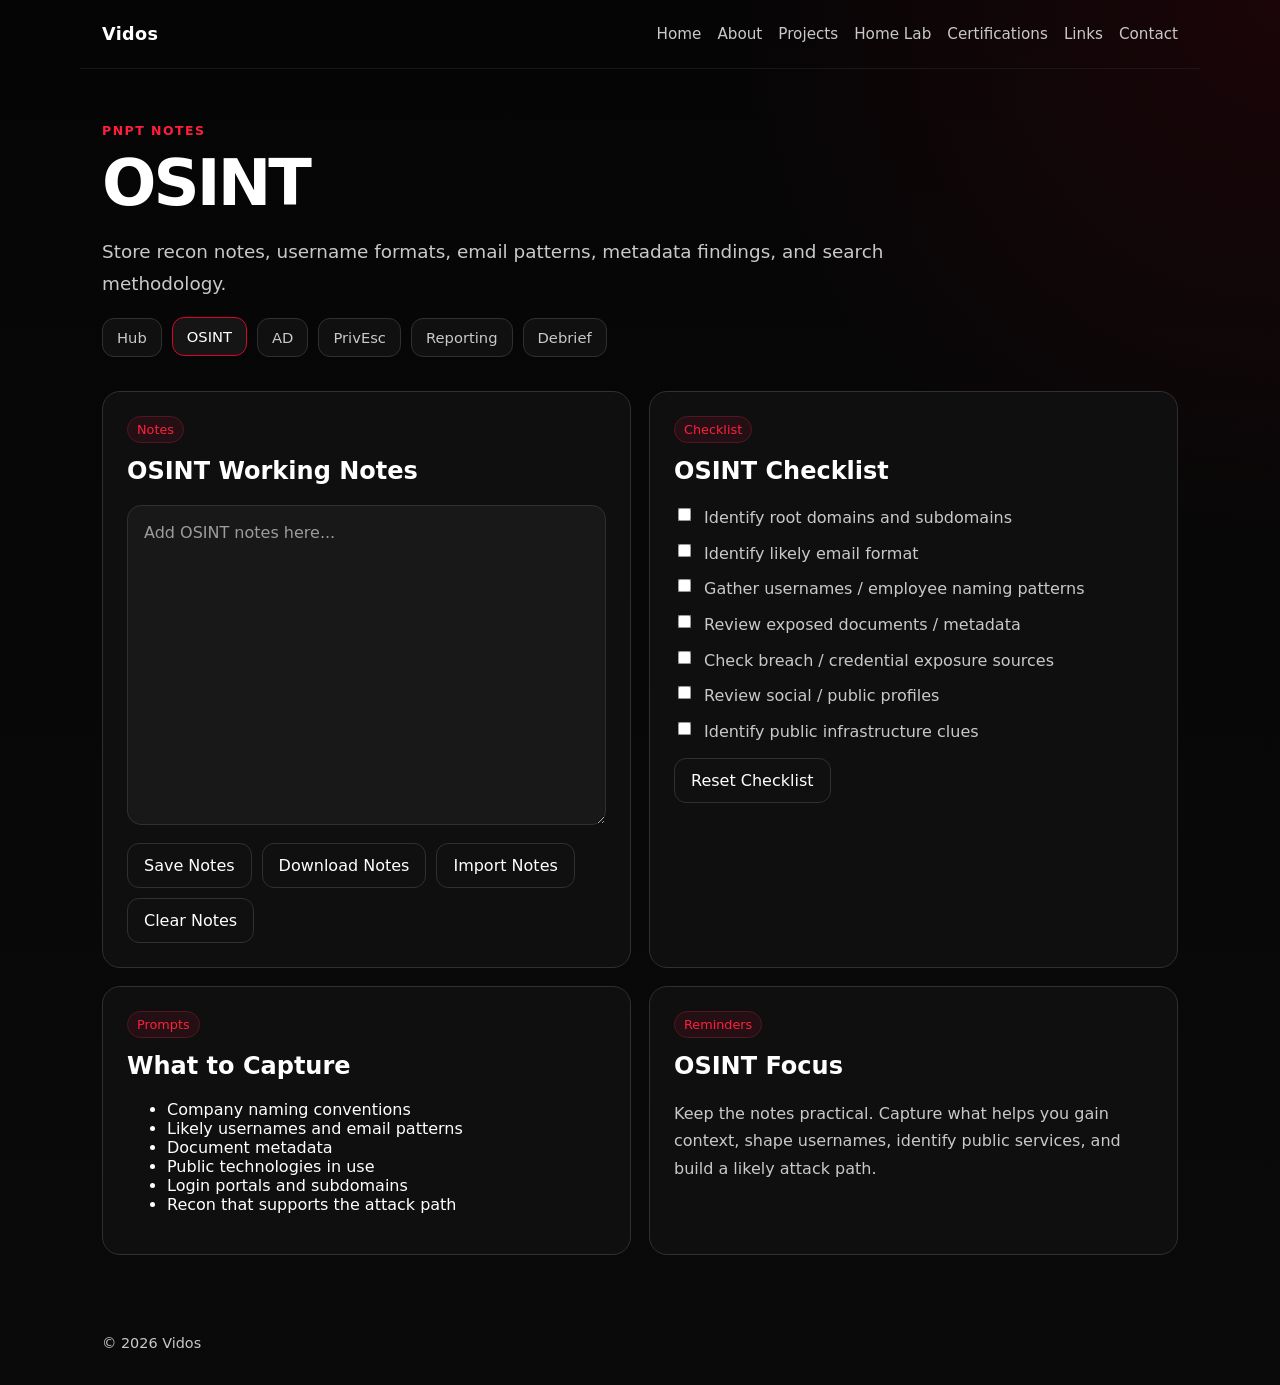
<file: pnpt/osint.html>
<!doctype html>
<html lang="en">
<head>
  <meta charset="utf-8">
  <meta name="viewport" content="width=device-width, initial-scale=1">
  <title>Vidos | PNPT OSINT Notes</title>
  <meta name="description" content="PNPT OSINT notes and checklist.">
  <link rel="stylesheet" href="../assets/style.css">
  <link rel="stylesheet" href="../assets/pnpt.css">
</head>
<body>
<header class="site-header">
  <a class="brand" href="../index.html">Vidos</a>
  <nav>
    <a href="../index.html">Home</a>
    <a href="../about.html">About</a>
    <a href="../projects.html">Projects</a>
    <a href="../homelab.html">Home Lab</a>
    <a href="../certifications.html">Certifications</a>
    <a href="../links.html">Links</a>
    <a href="../contact.html">Contact</a>
  </nav>
</header>

<main>
  <section class="page-heading">
    <p class="eyebrow">PNPT Notes</p>
    <h1>OSINT</h1>
    <p class="lead">Store recon notes, username formats, email patterns, metadata findings, and search methodology.</p>

    <div class="pnpt-subnav">
      <a href="index.html">Hub</a>
      <a class="active" href="osint.html">OSINT</a>
      <a href="ad.html">AD</a>
      <a href="privesc.html">PrivEsc</a>
      <a href="reporting.html">Reporting</a>
      <a href="debrief.html">Debrief</a>
    </div>
  </section>

  <section class="grid two">
    <article class="card">
      <span class="tag">Notes</span>
      <h2>OSINT Working Notes</h2>
      <textarea id="page-notes" class="pnpt-textarea" placeholder="Add OSINT notes here..."></textarea>

      <div class="pnpt-actions">
        <button type="button" class="pnpt-btn" onclick="saveNotes()">Save Notes</button>
        <button type="button" class="pnpt-btn" onclick="downloadNotes()">Download Notes</button>
        <label for="notes-upload" class="pnpt-upload-label">Import Notes</label>
        <input type="file" id="notes-upload" accept=".txt,.md" style="display:none;">
        <button type="button" class="pnpt-btn" onclick="clearNotes()">Clear Notes</button>
      </div>
    </article>

    <article class="card">
      <span class="tag">Checklist</span>
      <h2>OSINT Checklist</h2>
      <div class="pnpt-checklist">
        <label><input type="checkbox" class="local-check" data-key="osint-domains"> Identify root domains and subdomains</label>
        <label><input type="checkbox" class="local-check" data-key="osint-emails"> Identify likely email format</label>
        <label><input type="checkbox" class="local-check" data-key="osint-users"> Gather usernames / employee naming patterns</label>
        <label><input type="checkbox" class="local-check" data-key="osint-docs"> Review exposed documents / metadata</label>
        <label><input type="checkbox" class="local-check" data-key="osint-breach"> Check breach / credential exposure sources</label>
        <label><input type="checkbox" class="local-check" data-key="osint-social"> Review social / public profiles</label>
        <label><input type="checkbox" class="local-check" data-key="osint-infra"> Identify public infrastructure clues</label>
      </div>

      <div class="pnpt-actions">
        <button type="button" class="pnpt-btn" onclick="resetChecklist()">Reset Checklist</button>
      </div>
    </article>

    <article class="card">
      <span class="tag">Prompts</span>
      <h2>What to Capture</h2>
      <ul>
        <li>Company naming conventions</li>
        <li>Likely usernames and email patterns</li>
        <li>Document metadata</li>
        <li>Public technologies in use</li>
        <li>Login portals and subdomains</li>
        <li>Recon that supports the attack path</li>
      </ul>
    </article>

    <article class="card">
      <span class="tag">Reminders</span>
      <h2>OSINT Focus</h2>
      <p>Keep the notes practical. Capture what helps you gain context, shape usernames, identify public services, and build a likely attack path.</p>
    </article>
  </section>
</main>

<footer><span>© <span id="year"></span> Vidos</span></footer>
<script src="../assets/script.js"></script>
<script>
  const pageKey = "pnpt_osint_notes_v1";

  function saveNotes() {
    localStorage.setItem(pageKey, document.getElementById("page-notes").value);
    alert("Notes saved in this browser.");
  }

  function loadNotes() {
    const saved = localStorage.getItem(pageKey);
    if (saved !== null) document.getElementById("page-notes").value = saved;
  }

  function clearNotes() {
    if (confirm("Clear saved notes from this browser?")) {
      localStorage.removeItem(pageKey);
      document.getElementById("page-notes").value = "";
    }
  }

  function downloadNotes() {
    const notes = document.getElementById("page-notes").value;
    const blob = new Blob([notes], { type: "text/plain" });
    const a = document.createElement("a");
    a.href = URL.createObjectURL(blob);
    a.download = "pnpt-osint-notes.txt";
    a.click();
    URL.revokeObjectURL(a.href);
  }

  function importNotes(event) {
    const file = event.target.files[0];
    if (!file) return;
    const reader = new FileReader();
    reader.onload = function(e) {
      document.getElementById("page-notes").value = e.target.result;
      localStorage.setItem(pageKey, e.target.result);
      alert("Notes imported and saved in this browser.");
    };
    reader.readAsText(file);
  }

  function loadChecklist() {
    document.querySelectorAll(".local-check").forEach(cb => {
      cb.checked = localStorage.getItem(cb.dataset.key) === "true";
      cb.addEventListener("change", () => localStorage.setItem(cb.dataset.key, cb.checked));
    });
  }

  function resetChecklist() {
    if (confirm("Reset checklist?")) {
      document.querySelectorAll(".local-check").forEach(cb => {
        cb.checked = false;
        localStorage.removeItem(cb.dataset.key);
      });
    }
  }

  document.addEventListener("DOMContentLoaded", () => {
    loadNotes();
    loadChecklist();

    const upload = document.getElementById("notes-upload");
    if (upload) upload.addEventListener("change", importNotes);

    const area = document.getElementById("page-notes");
    if (area) area.addEventListener("input", () => localStorage.setItem(pageKey, area.value));
  });
</script>
</body>
</html>
</file>
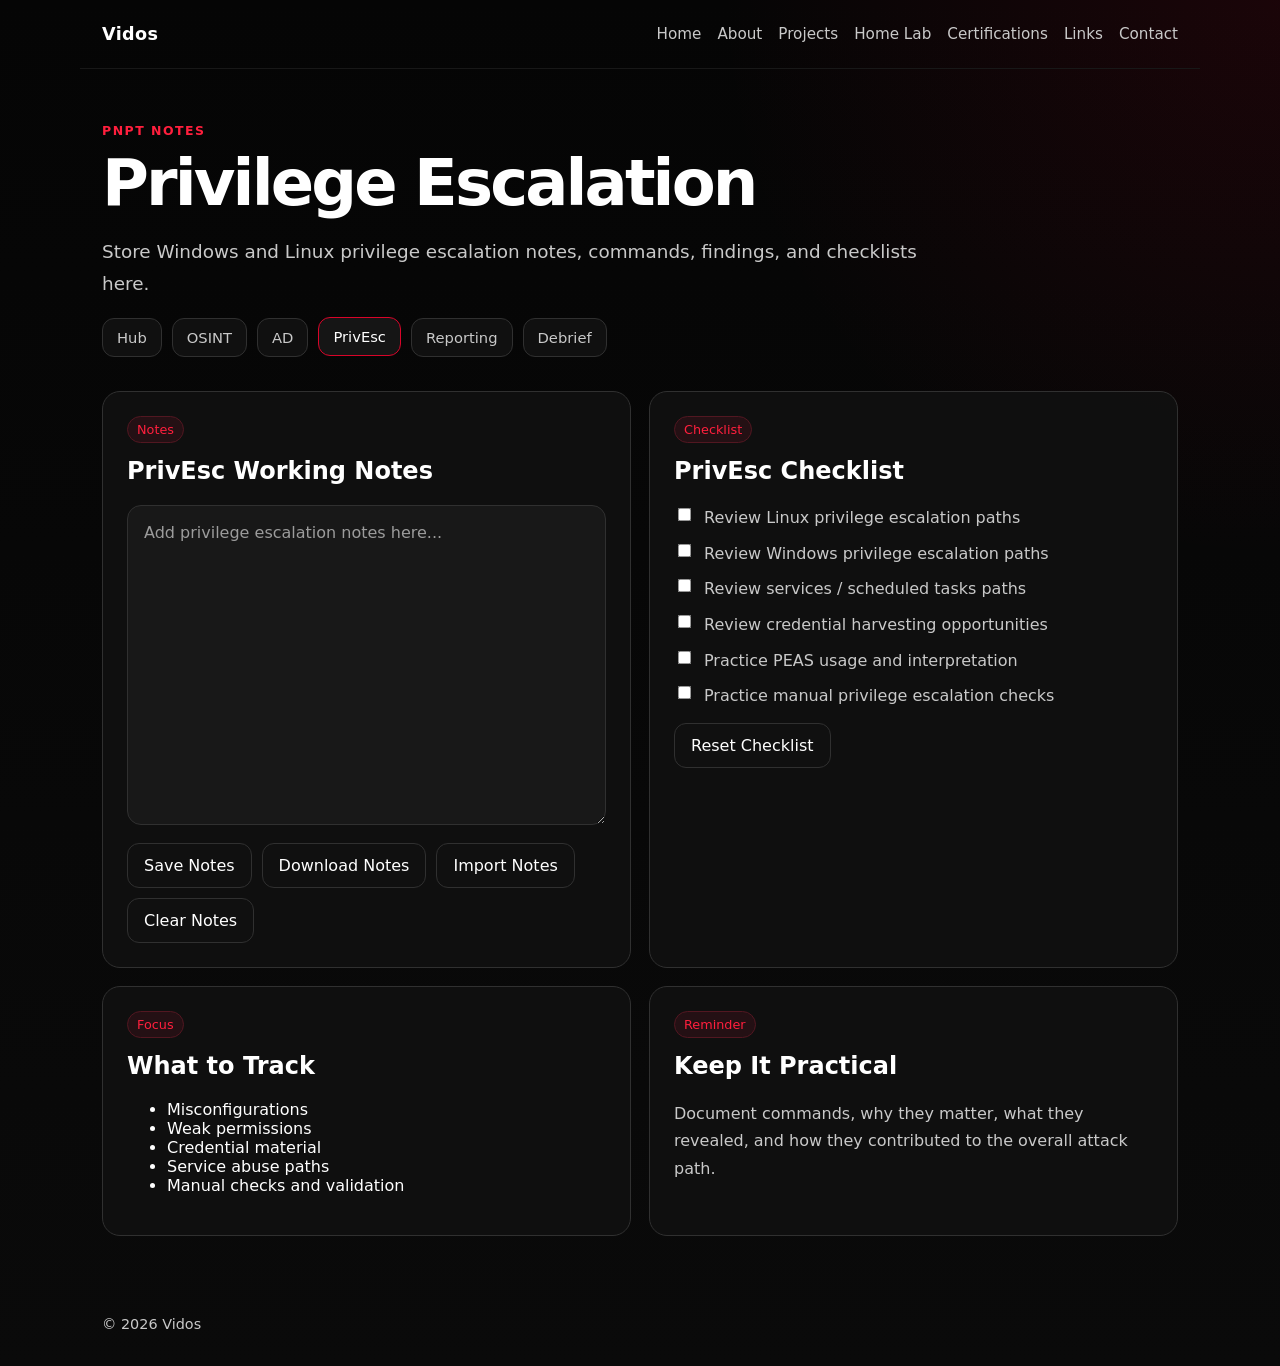
<file: pnpt/privesc.html>
<!doctype html>
<html lang="en">
<head>
  <meta charset="utf-8">
  <meta name="viewport" content="width=device-width, initial-scale=1">
  <title>Vidos | PNPT PrivEsc Notes</title>
  <meta name="description" content="PNPT privilege escalation notes and checklist.">
  <link rel="stylesheet" href="../assets/style.css">
  <link rel="stylesheet" href="../assets/pnpt.css">
</head>
<body>
<header class="site-header">
  <a class="brand" href="../index.html">Vidos</a>
  <nav>
    <a href="../index.html">Home</a>
    <a href="../about.html">About</a>
    <a href="../projects.html">Projects</a>
    <a href="../homelab.html">Home Lab</a>
    <a href="../certifications.html">Certifications</a>
    <a href="../links.html">Links</a>
    <a href="../contact.html">Contact</a>
  </nav>
</header>

<main>
  <section class="page-heading">
    <p class="eyebrow">PNPT Notes</p>
    <h1>Privilege Escalation</h1>
    <p class="lead">Store Windows and Linux privilege escalation notes, commands, findings, and checklists here.</p>

    <div class="pnpt-subnav">
      <a href="index.html">Hub</a>
      <a href="osint.html">OSINT</a>
      <a href="ad.html">AD</a>
      <a class="active" href="privesc.html">PrivEsc</a>
      <a href="reporting.html">Reporting</a>
      <a href="debrief.html">Debrief</a>
    </div>
  </section>

  <section class="grid two">
    <article class="card">
      <span class="tag">Notes</span>
      <h2>PrivEsc Working Notes</h2>
      <textarea id="page-notes" class="pnpt-textarea" placeholder="Add privilege escalation notes here..."></textarea>

      <div class="pnpt-actions">
        <button type="button" class="pnpt-btn" onclick="saveNotes()">Save Notes</button>
        <button type="button" class="pnpt-btn" onclick="downloadNotes()">Download Notes</button>
        <label for="notes-upload" class="pnpt-upload-label">Import Notes</label>
        <input type="file" id="notes-upload" accept=".txt,.md" style="display:none;">
        <button type="button" class="pnpt-btn" onclick="clearNotes()">Clear Notes</button>
      </div>
    </article>

    <article class="card">
      <span class="tag">Checklist</span>
      <h2>PrivEsc Checklist</h2>
      <div class="pnpt-checklist">
        <label><input type="checkbox" class="local-check" data-key="pe-linux-basics"> Review Linux privilege escalation paths</label>
        <label><input type="checkbox" class="local-check" data-key="pe-win-basics"> Review Windows privilege escalation paths</label>
        <label><input type="checkbox" class="local-check" data-key="pe-services"> Review services / scheduled tasks paths</label>
        <label><input type="checkbox" class="local-check" data-key="pe-creds"> Review credential harvesting opportunities</label>
        <label><input type="checkbox" class="local-check" data-key="pe-peas"> Practice PEAS usage and interpretation</label>
        <label><input type="checkbox" class="local-check" data-key="pe-manual"> Practice manual privilege escalation checks</label>
      </div>

      <div class="pnpt-actions">
        <button type="button" class="pnpt-btn" onclick="resetChecklist()">Reset Checklist</button>
      </div>
    </article>

    <article class="card">
      <span class="tag">Focus</span>
      <h2>What to Track</h2>
      <ul>
        <li>Misconfigurations</li>
        <li>Weak permissions</li>
        <li>Credential material</li>
        <li>Service abuse paths</li>
        <li>Manual checks and validation</li>
      </ul>
    </article>

    <article class="card">
      <span class="tag">Reminder</span>
      <h2>Keep It Practical</h2>
      <p>Document commands, why they matter, what they revealed, and how they contributed to the overall attack path.</p>
    </article>
  </section>
</main>

<footer><span>© <span id="year"></span> Vidos</span></footer>
<script src="../assets/script.js"></script>
<script>
  const pageKey = "pnpt_privesc_notes_v1";

  function saveNotes() {
    localStorage.setItem(pageKey, document.getElementById("page-notes").value);
    alert("Notes saved in this browser.");
  }

  function loadNotes() {
    const saved = localStorage.getItem(pageKey);
    if (saved !== null) document.getElementById("page-notes").value = saved;
  }

  function clearNotes() {
    if (confirm("Clear saved notes from this browser?")) {
      localStorage.removeItem(pageKey);
      document.getElementById("page-notes").value = "";
    }
  }

  function downloadNotes() {
    const notes = document.getElementById("page-notes").value;
    const blob = new Blob([notes], { type: "text/plain" });
    const a = document.createElement("a");
    a.href = URL.createObjectURL(blob);
    a.download = "pnpt-privesc-notes.txt";
    a.click();
    URL.revokeObjectURL(a.href);
  }

  function importNotes(event) {
    const file = event.target.files[0];
    if (!file) return;
    const reader = new FileReader();
    reader.onload = function(e) {
      document.getElementById("page-notes").value = e.target.result;
      localStorage.setItem(pageKey, e.target.result);
      alert("Notes imported and saved in this browser.");
    };
    reader.readAsText(file);
  }

  function loadChecklist() {
    document.querySelectorAll(".local-check").forEach(cb => {
      cb.checked = localStorage.getItem(cb.dataset.key) === "true";
      cb.addEventListener("change", () => localStorage.setItem(cb.dataset.key, cb.checked));
    });
  }

  function resetChecklist() {
    if (confirm("Reset checklist?")) {
      document.querySelectorAll(".local-check").forEach(cb => {
        cb.checked = false;
        localStorage.removeItem(cb.dataset.key);
      });
    }
  }

  document.addEventListener("DOMContentLoaded", () => {
    loadNotes();
    loadChecklist();

    const upload = document.getElementById("notes-upload");
    if (upload) upload.addEventListener("change", importNotes);

    const area = document.getElementById("page-notes");
    if (area) area.addEventListener("input", () => localStorage.setItem(pageKey, area.value));
  });
</script>
</body>
</html>
</file>
<file: assets/style.css>
:root {
  --bg: #050505;
  --panel: #101010;
  --panel-2: #181818;
  --text: #ffffff;
  --muted: #c9c9c9;
  --accent: #d90429;
  --accent-strong: #ff1f3d;
  --border: #303030;
  --max: 1120px;
}

* { box-sizing: border-box; }

html { scroll-behavior: smooth; }

body {
  margin: 0;
  font-family: Inter, ui-sans-serif, system-ui, -apple-system, BlinkMacSystemFont, "Segoe UI", sans-serif;
  background:
    radial-gradient(circle at top right, rgba(217, 4, 41, .10), transparent 30%),
    linear-gradient(180deg, #050505 0%, #0a0a0a 100%);
  color: var(--text);
  min-height: 100vh;
}

a {
  color: var(--accent-strong);
  text-decoration: none;
}

a:hover { text-decoration: underline; }

.site-header {
  max-width: var(--max);
  margin: 0 auto;
  padding: 24px 22px;
  display: flex;
  gap: 24px;
  justify-content: space-between;
  align-items: center;
  border-bottom: 1px solid #181818;
}

.brand {
  font-weight: 800;
  color: white;
  font-size: 1.1rem;
  letter-spacing: .02em;
}

.brand:hover {
  color: var(--accent-strong);
  text-decoration: none;
}

nav {
  display: flex;
  gap: 16px;
  flex-wrap: wrap;
}

nav a {
  color: var(--muted);
  font-size: .95rem;
}

nav a.active,
nav a:hover {
  color: var(--accent-strong);
  text-decoration: none;
}

main {
  max-width: var(--max);
  margin: 0 auto;
  padding: 42px 22px 80px;
}

.hero {
  padding: 70px 0 56px;
  max-width: 950px;
}

.eyebrow {
  color: var(--accent-strong);
  font-weight: 700;
  text-transform: uppercase;
  letter-spacing: .12em;
  font-size: .78rem;
}

h1 {
  font-size: clamp(2.5rem, 6vw, 5.25rem);
  line-height: 1.01;
  margin: 12px 0 20px;
  letter-spacing: -.045em;
  color: #fff;
}

.page-heading h1 {
  font-size: clamp(2.4rem, 5vw, 4.5rem);
}

h2 {
  margin-top: 0;
  color: #fff;
}

.lead {
  color: var(--muted);
  font-size: 1.15rem;
  line-height: 1.75;
  max-width: 850px;
}

.actions {
  display: flex;
  gap: 12px;
  flex-wrap: wrap;
  margin-top: 30px;
}

.button {
  display: inline-block;
  padding: 12px 18px;
  border: 1px solid var(--border);
  border-radius: 12px;
  color: white;
  background: var(--panel);
}

.button:hover {
  border-color: var(--accent);
  text-decoration: none;
}

.button.primary {
  background: var(--accent);
  color: white;
  border-color: var(--accent);
  font-weight: 700;
}

.button.primary:hover {
  background: var(--accent-strong);
  border-color: var(--accent-strong);
}

.grid {
  display: grid;
  gap: 18px;
  margin-top: 26px;
}

.grid.two { grid-template-columns: repeat(2, minmax(0, 1fr)); }
.grid.three { grid-template-columns: repeat(3, minmax(0, 1fr)); }

.card,
.content-card,
.notice {
  background: rgba(16, 16, 16, .96);
  border: 1px solid var(--border);
  border-radius: 18px;
  padding: 24px;
}

.card {
  min-height: 190px;
  transition: transform .15s ease, border-color .15s ease, box-shadow .15s ease;
}

.card:hover {
  transform: translateY(-2px);
  border-color: #7d1722;
  box-shadow: 0 10px 30px rgba(217, 4, 41, .08);
}

.card p,
.content-card p,
.content-card li {
  color: var(--muted);
  line-height: 1.7;
}

.tag {
  display: inline-block;
  margin-bottom: 14px;
  padding: 5px 9px;
  border-radius: 999px;
  background: #241014;
  border: 1px solid #521721;
  color: var(--accent-strong);
  font-size: .8rem;
}

.page-heading { margin-bottom: 34px; }

.content-card { margin-top: 24px; }

.content-card h2:not(:first-child) { margin-top: 32px; }

.chips {
  display: flex;
  flex-wrap: wrap;
  gap: 10px;
}

.chips span {
  background: var(--panel-2);
  border: 1px solid var(--border);
  border-radius: 999px;
  padding: 8px 12px;
  color: var(--muted);
}

.link-section { margin-top: 36px; }

.link-grid {
  display: grid;
  grid-template-columns: repeat(3, minmax(0, 1fr));
  gap: 14px;
}

.link-card {
  display: flex;
  flex-direction: column;
  gap: 7px;
  background: var(--panel);
  border: 1px solid var(--border);
  border-radius: 16px;
  padding: 20px;
  color: white;
  transition: transform .15s ease, border-color .15s ease, background .15s ease;
}

.link-card:hover {
  transform: translateY(-2px);
  border-color: var(--accent);
  background: #151515;
  text-decoration: none;
}

.link-card span {
  color: var(--muted);
  font-size: .92rem;
  line-height: 1.45;
}

.notice {
  margin-top: 28px;
  color: var(--muted);
  border-left: 3px solid var(--accent);
}

.notice strong { color: white; }

footer {
  max-width: var(--max);
  margin: 0 auto;
  padding: 0 22px 34px;
  color: var(--muted);
  font-size: .9rem;
}

@media (max-width: 820px) {
  .site-header {
    align-items: flex-start;
    flex-direction: column;
  }

  .grid.two,
  .grid.three,
  .link-grid {
    grid-template-columns: 1fr;
  }

  .hero { padding-top: 36px; }
}
</file>
<file: assets/pnpt.css>
.pnpt-subnav {
  display: flex;
  flex-wrap: wrap;
  gap: 10px;
  margin-top: 18px;
}

.pnpt-subnav a {
  display: inline-block;
  padding: 10px 14px;
  border: 1px solid var(--border);
  border-radius: 12px;
  background: var(--panel);
  color: var(--muted);
  font-size: .92rem;
  transition: transform .15s ease, border-color .15s ease, background .15s ease, color .15s ease;
}

.pnpt-subnav a:hover,
.pnpt-subnav a.active {
  color: white;
  border-color: var(--accent);
  background: #151515;
  text-decoration: none;
  transform: translateY(-1px);
}

.pnpt-textarea {
  width: 100%;
  min-height: 320px;
  padding: 14px 16px;
  border-radius: 14px;
  border: 1px solid var(--border);
  background: var(--panel-2);
  color: var(--text);
  font: inherit;
  line-height: 1.6;
  resize: vertical;
  box-sizing: border-box;
}

.pnpt-textarea::placeholder {
  color: #9c9c9c;
}

.pnpt-textarea:focus {
  outline: none;
  border-color: var(--accent);
  box-shadow: 0 0 0 3px rgba(217, 4, 41, .12);
}

.pnpt-actions {
  display: flex;
  flex-wrap: wrap;
  gap: 10px;
  margin-top: 14px;
}

.pnpt-btn,
.pnpt-upload-label {
  display: inline-block;
  padding: 12px 16px;
  border: 1px solid var(--border);
  border-radius: 12px;
  background: var(--panel);
  color: white;
  font: inherit;
  cursor: pointer;
  transition: transform .15s ease, border-color .15s ease, background .15s ease;
}

.pnpt-btn:hover,
.pnpt-upload-label:hover {
  border-color: var(--accent);
  background: #151515;
  text-decoration: none;
  transform: translateY(-1px);
}

.pnpt-checklist {
  margin-top: 8px;
}

.pnpt-checklist label {
  display: flex;
  align-items: flex-start;
  gap: 10px;
  color: var(--muted);
  line-height: 1.6;
  margin-bottom: 10px;
}

.pnpt-checklist input[type="checkbox"] {
  margin-top: 3px;
  accent-color: var(--accent);
  transform: scale(1.05);
}

.pnpt-resource-group h3 {
  margin-top: 18px;
  margin-bottom: 8px;
  font-size: 1rem;
  color: #fff;
}

.pnpt-resource-group ul {
  margin: 0;
  padding-left: 18px;
}

.pnpt-resource-group li {
  color: var(--muted);
  margin-bottom: 8px;
  line-height: 1.6;
}

.pnpt-resource-group a {
  color: var(--accent-strong);
}

.pnpt-resource-group a:hover {
  text-decoration: underline;
}

.pnpt-card-tight p:last-child,
.pnpt-card-tight ul:last-child {
  margin-bottom: 0;
}

@media (max-width: 820px) {
  .pnpt-subnav {
    flex-direction: column;
  }

  .pnpt-subnav a,
  .pnpt-btn,
  .pnpt-upload-label {
    width: 100%;
    text-align: center;
  }
}
</file>
